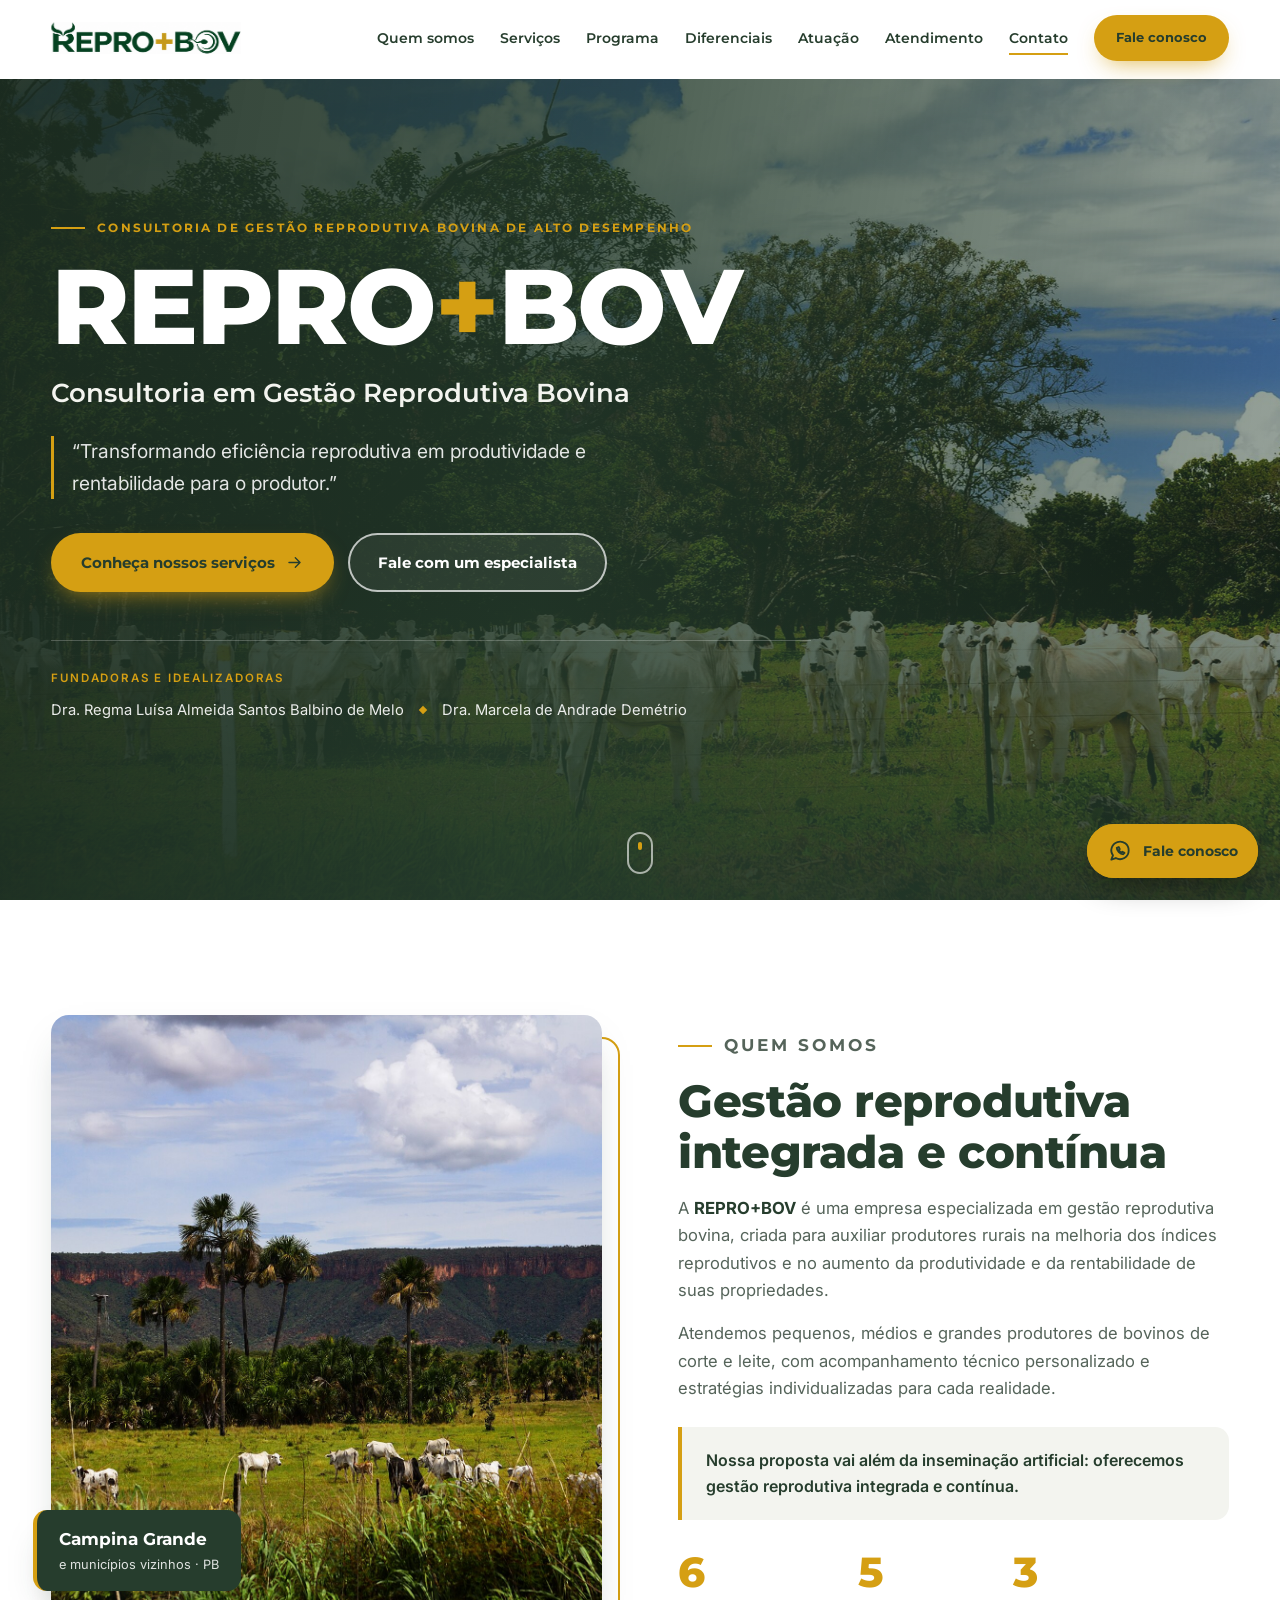
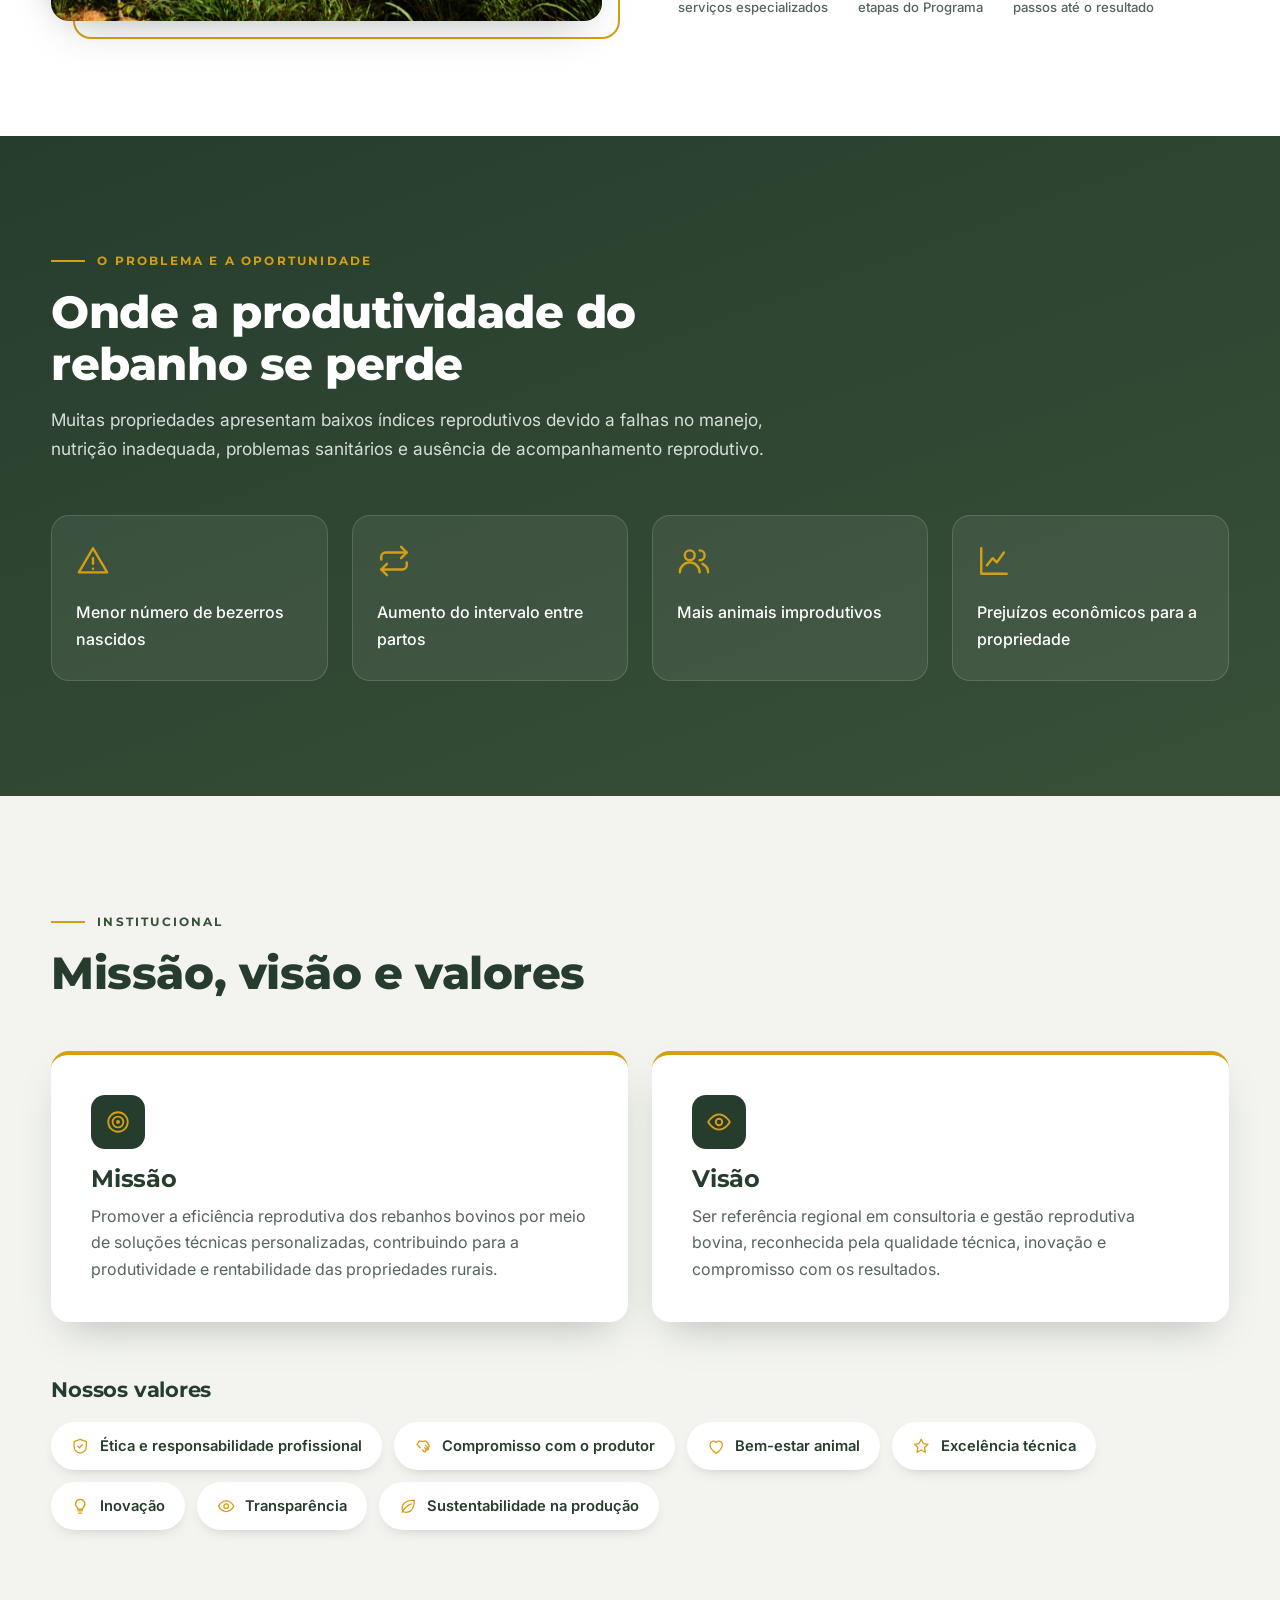
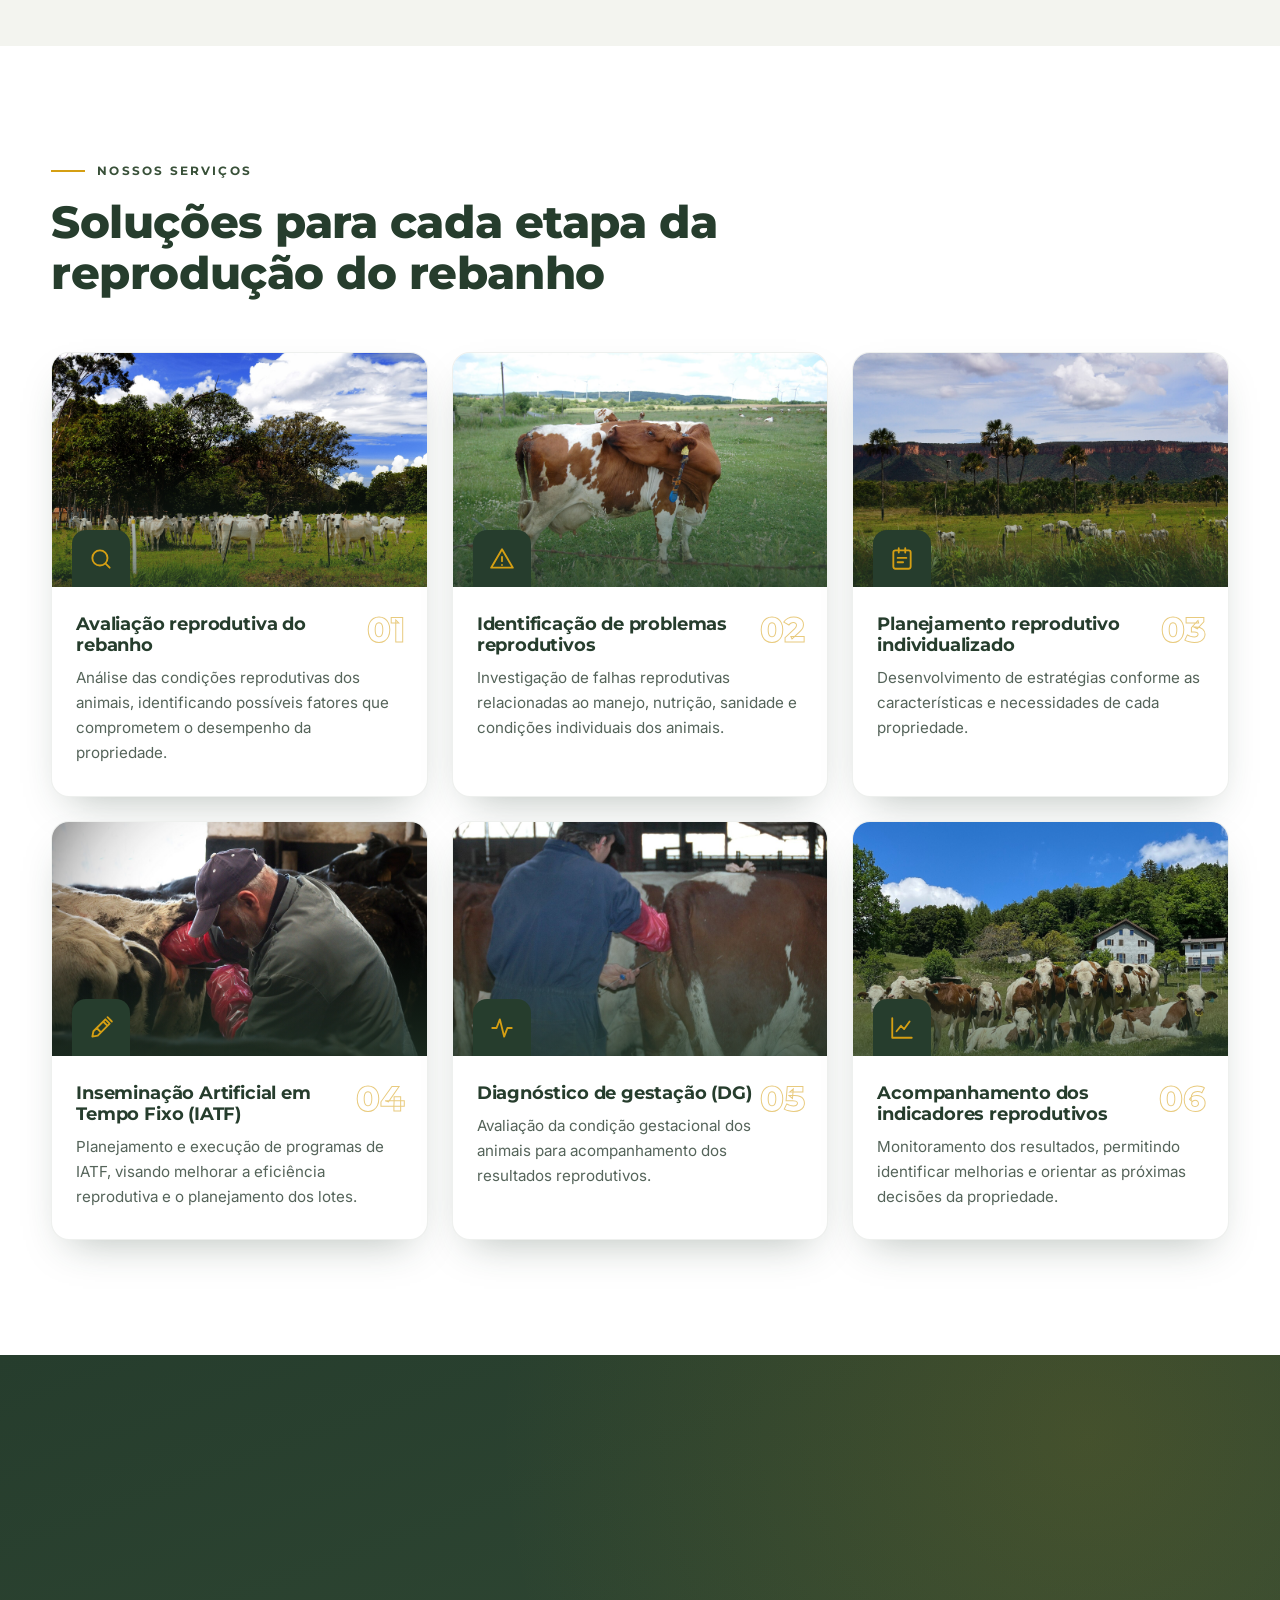
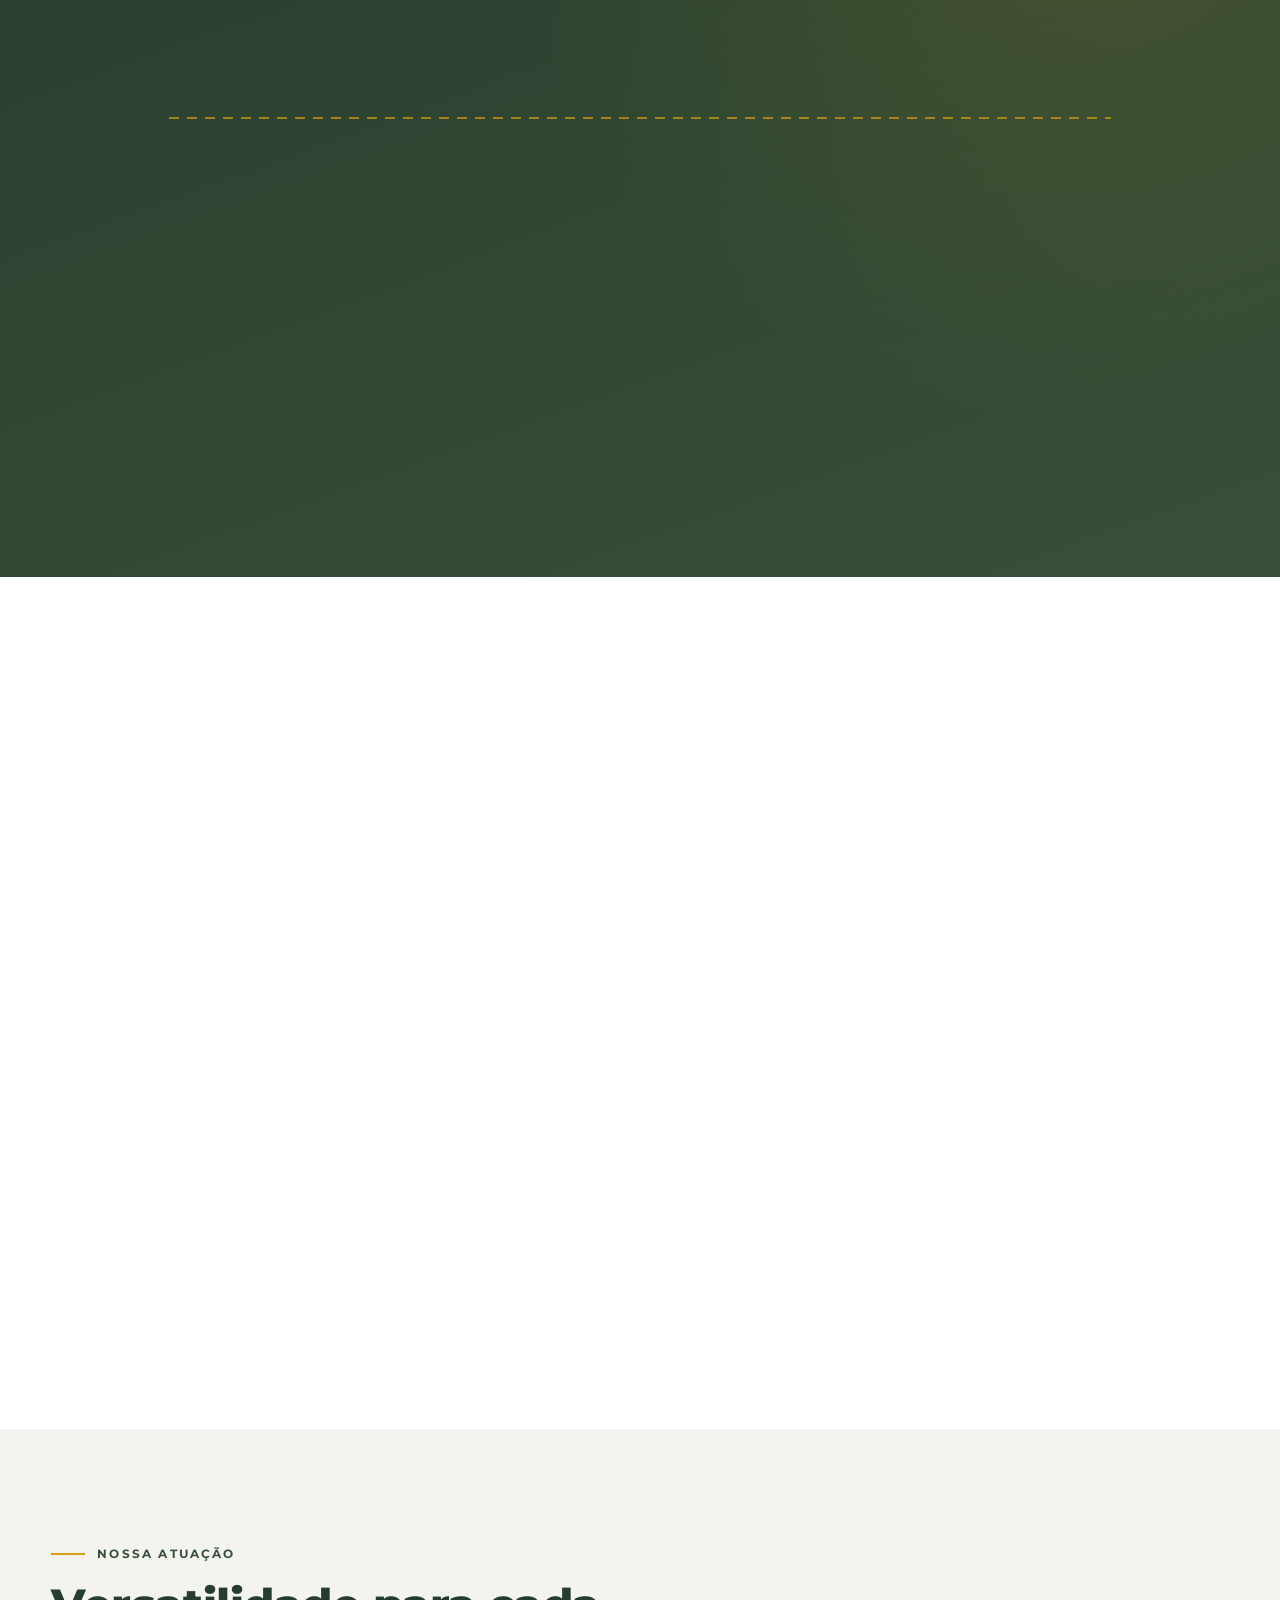
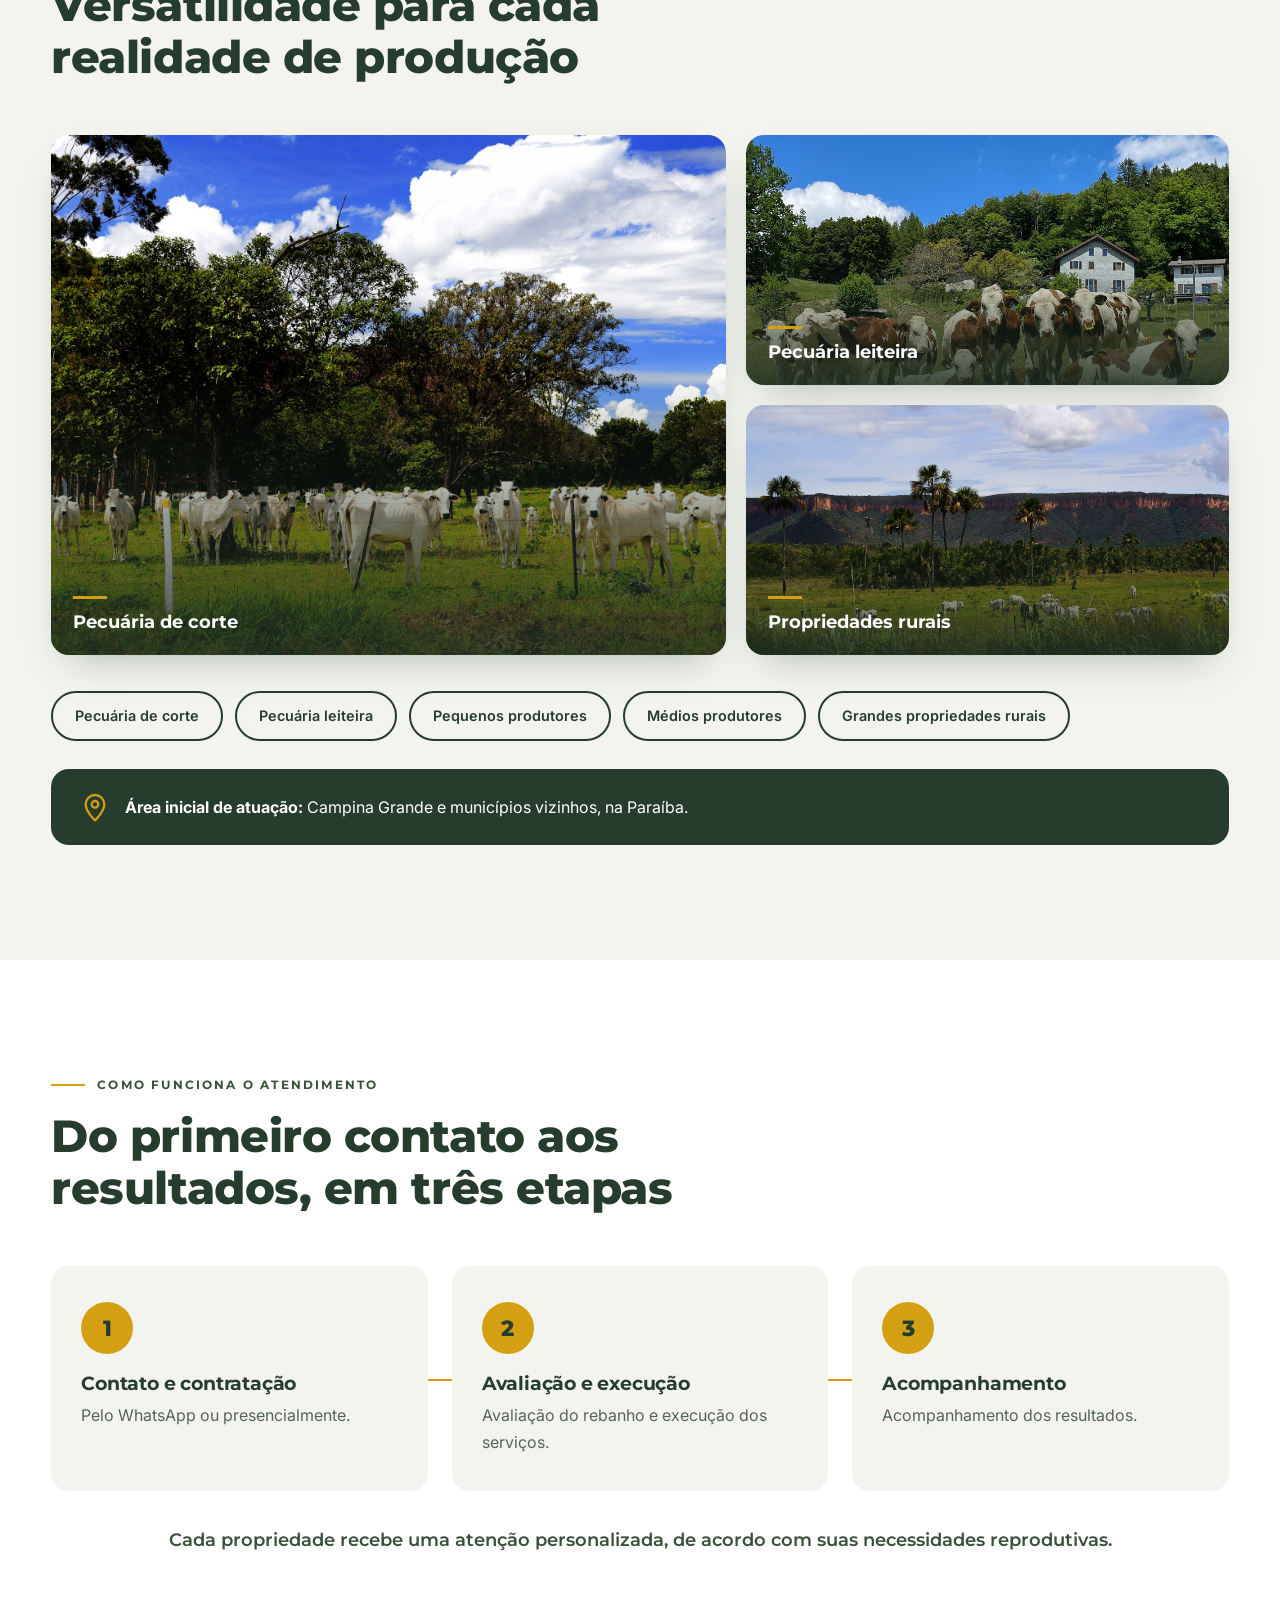
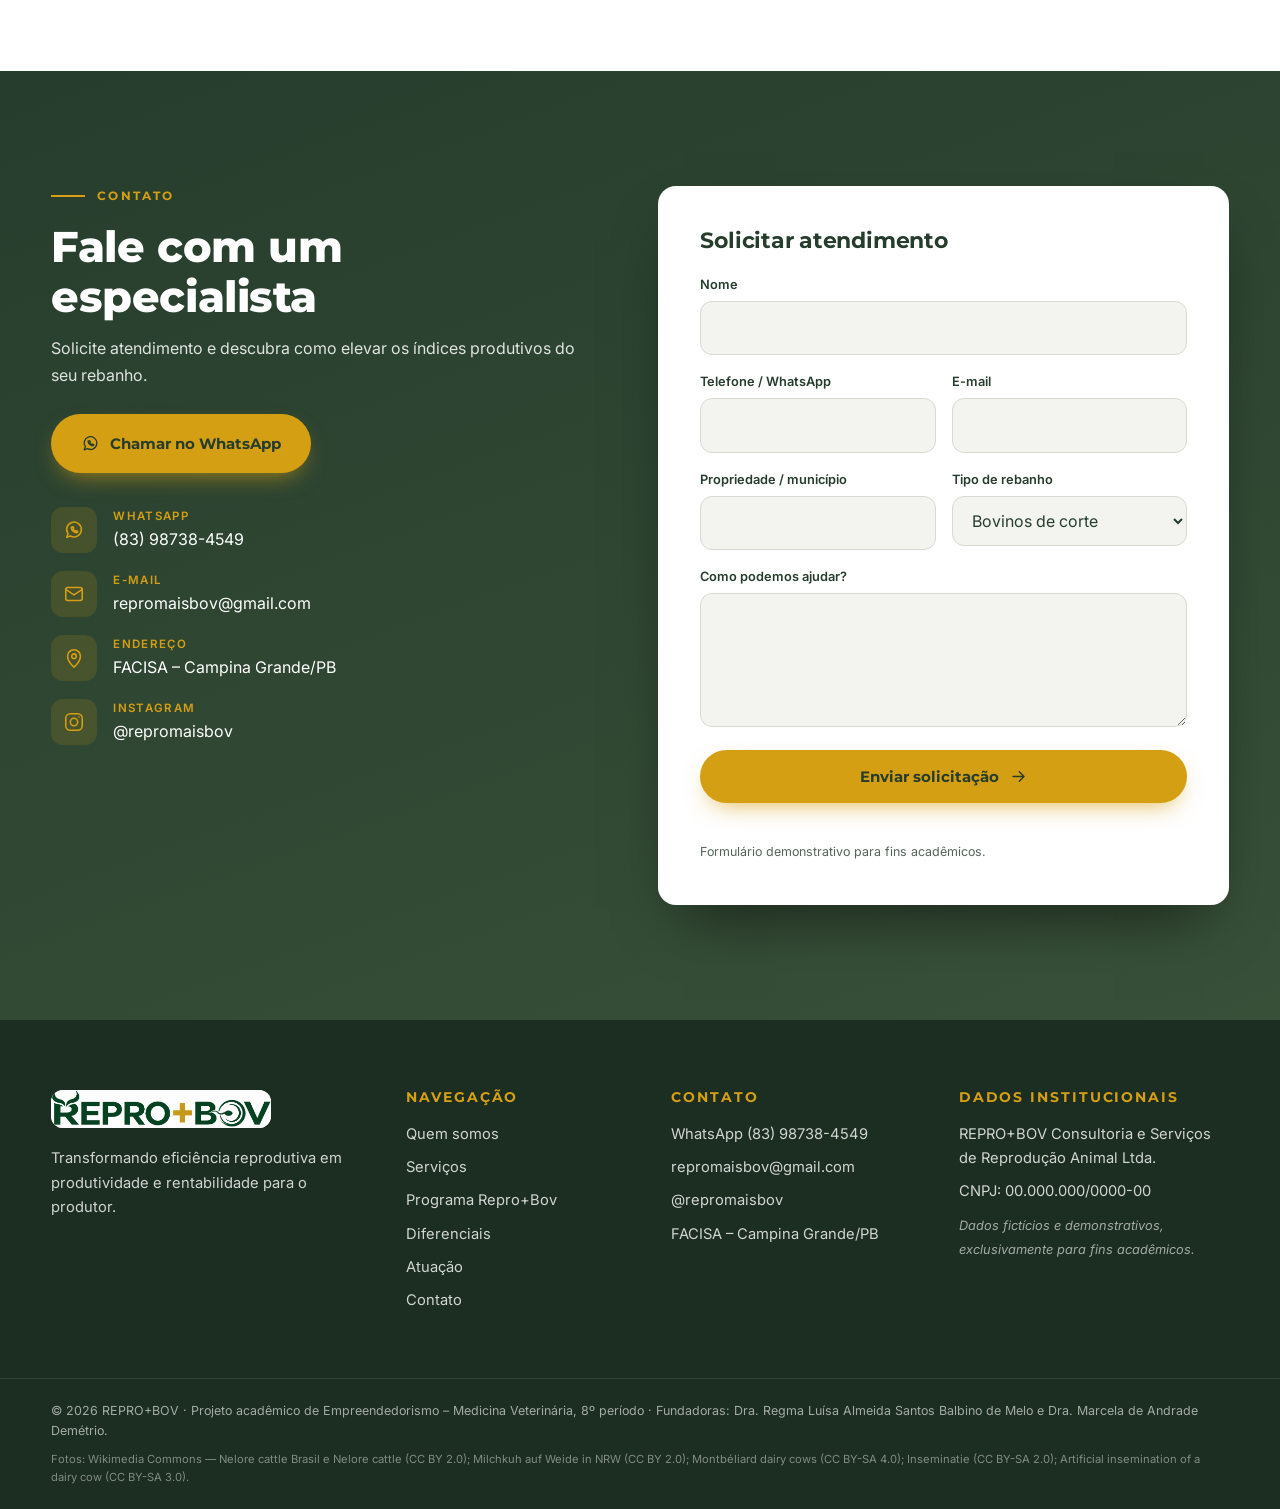
<file: index.html>
<!DOCTYPE html>
<html lang="pt-BR">
<head>
<meta charset="UTF-8">
<meta name="viewport" content="width=device-width, initial-scale=1">
<title>REPRO+BOV | Consultoria em Gestão Reprodutiva Bovina</title>
<meta name="description" content="REPRO+BOV – Consultoria em Gestão Reprodutiva Bovina de alto desempenho. Transformando eficiência reprodutiva em produtividade e rentabilidade para o produtor.">
<meta name="theme-color" content="#263D2D">
<link rel="preconnect" href="https://fonts.googleapis.com">
<link rel="preconnect" href="https://fonts.gstatic.com" crossorigin>
<link href="https://fonts.googleapis.com/css2?family=Inter:wght@400;500;600&family=Montserrat:wght@500;600;700;800&display=swap" rel="stylesheet">
<link rel="stylesheet" href="css/style.css">
</head>
<body>

<!-- Ícones (sprite) -->
<svg width="0" height="0" style="position:absolute" aria-hidden="true">
  <defs>
    <symbol id="i-search" viewBox="0 0 24 24"><circle cx="11" cy="11" r="7"/><path d="m20 20-3.5-3.5"/></symbol>
    <symbol id="i-alert" viewBox="0 0 24 24"><path d="M12 3 2 20h20L12 3Z"/><path d="M12 10v4M12 17.5v.01"/></symbol>
    <symbol id="i-plan" viewBox="0 0 24 24"><rect x="4" y="4" width="16" height="17" rx="2"/><path d="M9 2v4M15 2v4M8 11h8M8 15h5"/></symbol>
    <symbol id="i-syringe" viewBox="0 0 24 24"><path d="m18 2 4 4M16 4l4 4M20 8 9 19l-5 1 1-5L16 4M14 6l4 4M8 12l4 4"/></symbol>
    <symbol id="i-pulse" viewBox="0 0 24 24"><path d="M3 12h4l3-8 4 16 3-8h4"/></symbol>
    <symbol id="i-chart" viewBox="0 0 24 24"><path d="M3 3v18h18"/><path d="m7 15 4-5 3 3 5-7"/></symbol>
    <symbol id="i-whats" viewBox="0 0 24 24"><path d="M20 11.5a8 8 0 0 1-11.9 7L4 20l1.5-4A8 8 0 1 1 20 11.5Z"/><path d="M9 9c0 3 3 6 6 6l1.2-1.3-2-1-.8.8c-1-.4-2-1.4-2.4-2.4l.8-.8-1-2L9 9Z"/></symbol>
    <symbol id="i-mail" viewBox="0 0 24 24"><rect x="3" y="5" width="18" height="14" rx="2"/><path d="m3 7 9 6 9-6"/></symbol>
    <symbol id="i-pin" viewBox="0 0 24 24"><path d="M12 22s7-6.5 7-12a7 7 0 0 0-14 0c0 5.5 7 12 7 12Z"/><circle cx="12" cy="10" r="2.5"/></symbol>
    <symbol id="i-insta" viewBox="0 0 24 24"><rect x="3" y="3" width="18" height="18" rx="5"/><circle cx="12" cy="12" r="4"/><path d="M17.5 6.5v.01"/></symbol>
    <symbol id="i-truck" viewBox="0 0 24 24"><path d="M2 6h11v10H2zM13 9h4l4 4v3h-8"/><circle cx="6.5" cy="17.5" r="1.8"/><circle cx="17.5" cy="17.5" r="1.8"/></symbol>
    <symbol id="i-repeat" viewBox="0 0 24 24"><path d="M17 2l4 4-4 4"/><path d="M3 11V9a3 3 0 0 1 3-3h15M7 22l-4-4 4-4"/><path d="M21 13v2a3 3 0 0 1-3 3H3"/></symbol>
    <symbol id="i-target" viewBox="0 0 24 24"><circle cx="12" cy="12" r="9"/><circle cx="12" cy="12" r="5"/><circle cx="12" cy="12" r="1"/></symbol>
    <symbol id="i-user" viewBox="0 0 24 24"><circle cx="12" cy="8" r="4"/><path d="M4 21a8 8 0 0 1 16 0"/></symbol>
    <symbol id="i-users" viewBox="0 0 24 24"><circle cx="9" cy="8" r="3.5"/><path d="M2 20a7 7 0 0 1 14 0M16 4.5a3.5 3.5 0 0 1 0 7M18 14a7 7 0 0 1 4 6"/></symbol>
    <symbol id="i-up" viewBox="0 0 24 24"><path d="m3 17 6-6 4 4 8-8"/><path d="M15 7h6v6"/></symbol>
    <symbol id="i-shield" viewBox="0 0 24 24"><path d="M12 3 4 6v6c0 5 3.5 8 8 9 4.5-1 8-4 8-9V6l-8-3Z"/><path d="m9 12 2 2 4-4"/></symbol>
    <symbol id="i-heart" viewBox="0 0 24 24"><path d="M12 21s-8-5-8-11a4.5 4.5 0 0 1 8-2.8A4.5 4.5 0 0 1 20 10c0 6-8 11-8 11Z"/></symbol>
    <symbol id="i-handshake" viewBox="0 0 24 24"><path d="m11 17 2 2a1.4 1.4 0 0 0 2-2M14 14l2.5 2.5a1.4 1.4 0 0 0 2-2L15 11M8 14l-4-4 3-5 4 1 3-1 4 3 2 4-3 3"/></symbol>
    <symbol id="i-star" viewBox="0 0 24 24"><path d="m12 3 2.7 5.6 6.1.9-4.4 4.3 1 6.1L12 17l-5.4 2.9 1-6.1L3.2 9.5l6.1-.9L12 3Z"/></symbol>
    <symbol id="i-bulb" viewBox="0 0 24 24"><path d="M9 18h6M10 21h4M12 3a6 6 0 0 0-4 10.5c.7.7 1 1.5 1 2.5h6c0-1 .3-1.8 1-2.5A6 6 0 0 0 12 3Z"/></symbol>
    <symbol id="i-eye" viewBox="0 0 24 24"><path d="M2 12s4-7 10-7 10 7 10 7-4 7-10 7S2 12 2 12Z"/><circle cx="12" cy="12" r="3"/></symbol>
    <symbol id="i-leaf" viewBox="0 0 24 24"><path d="M20 4C9 4 4 9 4 15a5 5 0 0 0 5 5c6 0 11-5 11-16Z"/><path d="M4 20c3-6 7-9 12-11"/></symbol>
    <symbol id="i-arrow" viewBox="0 0 24 24"><path d="M5 12h14M13 6l6 6-6 6"/></symbol>
    <symbol id="i-check" viewBox="0 0 24 24"><path d="m5 12 5 5 9-10"/></symbol>
  </defs>
</svg>

<a class="skip" href="#conteudo">Ir para o conteúdo</a>

<!-- ================= HEADER ================= -->
<header class="header" id="header">
  <div class="container header__in">
    <a href="#inicio" class="logo" aria-label="REPRO+BOV – início">
      <img src="assets/logo-claro.png" alt="REPRO+BOV">
    </a>
    <nav class="nav" id="nav" aria-label="Principal">
      <a href="#quem-somos">Quem somos</a>
      <a href="#servicos">Serviços</a>
      <a href="#programa">Programa</a>
      <a href="#diferenciais">Diferenciais</a>
      <a href="#atuacao">Atuação</a>
      <a href="#atendimento">Atendimento</a>
      <a href="#contato">Contato</a>
      <a href="#contato" class="btn btn--gold btn--sm nav__cta">Fale conosco</a>
    </nav>
    <button class="burger" id="burger" aria-label="Abrir menu" aria-expanded="false" aria-controls="nav"><span></span><span></span><span></span></button>
  </div>
  <div class="progress" id="progress"></div>
</header>

<main id="conteudo">

<!-- ================= HERO ================= -->
<section class="hero" id="inicio">
  <div class="hero__bg" id="heroBg"></div>
  <div class="hero__shade"></div>
  <div class="container hero__in">
    <p class="eyebrow reveal">Consultoria de gestão reprodutiva bovina de alto desempenho</p>
    <h1 class="hero__title reveal" style="--d:.08s">REPRO<span class="plus">+</span>BOV</h1>
    <p class="hero__sub reveal" style="--d:.16s">Consultoria em Gestão Reprodutiva Bovina</p>
    <p class="hero__slogan reveal" style="--d:.24s">“Transformando eficiência reprodutiva em produtividade e rentabilidade para o produtor.”</p>
    <div class="hero__cta reveal" style="--d:.32s">
      <a href="#servicos" class="btn btn--gold">Conheça nossos serviços <svg class="ic"><use href="#i-arrow"/></svg></a>
      <a href="#contato" class="btn btn--ghost">Fale com um especialista</a>
    </div>
    <div class="founders reveal" style="--d:.42s">
      <span class="founders__label">Fundadoras e idealizadoras</span>
      <div class="founders__list">
        <p>Dra. Regma Luísa Almeida Santos Balbino de Melo</p>
        <span class="founders__dot" aria-hidden="true"></span>
        <p>Dra. Marcela de Andrade Demétrio</p>
      </div>
    </div>
  </div>
  <a href="#quem-somos" class="scroll-hint" aria-label="Rolar para baixo"><span></span></a>
</section>

<!-- ================= QUEM SOMOS ================= -->
<section class="section" id="quem-somos">
  <div class="container split">
    <div class="split__media reveal slide-left">
      <img src="assets/nelore1.jpg" alt="Rebanho de bovinos de corte em propriedade rural" loading="lazy">
      <div class="badge-float"><strong>Campina Grande</strong><span>e municípios vizinhos · PB</span></div>
    </div>
    <div class="split__text">
      <p class="eyebrow eyebrow--dark reveal">Quem somos</p>
      <h2 class="reveal" style="--d:.06s">Gestão reprodutiva integrada e contínua</h2>
      <p class="reveal" style="--d:.12s">A <strong>REPRO+BOV</strong> é uma empresa especializada em gestão reprodutiva bovina, criada para auxiliar produtores rurais na melhoria dos índices reprodutivos e no aumento da produtividade e da rentabilidade de suas propriedades.</p>
      <p class="reveal" style="--d:.18s">Atendemos pequenos, médios e grandes produtores de bovinos de corte e leite, com acompanhamento técnico personalizado e estratégias individualizadas para cada realidade.</p>
      <blockquote class="callout reveal" style="--d:.24s">Nossa proposta vai além da inseminação artificial: oferecemos gestão reprodutiva integrada e contínua.</blockquote>
      <div class="stats reveal" style="--d:.3s">
        <div><b data-count="6">0</b><span>serviços especializados</span></div>
        <div><b data-count="5">0</b><span>etapas do Programa</span></div>
        <div><b data-count="3">0</b><span>passos até o resultado</span></div>
      </div>
    </div>
  </div>
</section>

<!-- ================= DESAFIO ================= -->
<section class="section section--green" id="desafio">
  <div class="container">
    <div class="head head--light">
      <p class="eyebrow reveal">O problema e a oportunidade</p>
      <h2 class="reveal" style="--d:.06s">Onde a produtividade do rebanho se perde</h2>
      <p class="reveal" style="--d:.12s">Muitas propriedades apresentam baixos índices reprodutivos devido a falhas no manejo, nutrição inadequada, problemas sanitários e ausência de acompanhamento reprodutivo.</p>
    </div>
    <div class="grid grid--4">
      <div class="mini reveal"><svg class="ic"><use href="#i-alert"/></svg><p>Menor número de bezerros nascidos</p></div>
      <div class="mini reveal" style="--d:.08s"><svg class="ic"><use href="#i-repeat"/></svg><p>Aumento do intervalo entre partos</p></div>
      <div class="mini reveal" style="--d:.16s"><svg class="ic"><use href="#i-users"/></svg><p>Mais animais improdutivos</p></div>
      <div class="mini reveal" style="--d:.24s"><svg class="ic"><use href="#i-chart"/></svg><p>Prejuízos econômicos para a propriedade</p></div>
    </div>
  </div>
</section>

<!-- ================= MISSÃO VISÃO VALORES ================= -->
<section class="section section--off" id="institucional">
  <div class="container">
    <div class="head">
      <p class="eyebrow eyebrow--dark reveal">Institucional</p>
      <h2 class="reveal" style="--d:.06s">Missão, visão e valores</h2>
    </div>
    <div class="grid grid--2">
      <article class="card-mv reveal">
        <span class="ico"><svg class="ic"><use href="#i-target"/></svg></span>
        <h3>Missão</h3>
        <p>Promover a eficiência reprodutiva dos rebanhos bovinos por meio de soluções técnicas personalizadas, contribuindo para a produtividade e rentabilidade das propriedades rurais.</p>
      </article>
      <article class="card-mv reveal" style="--d:.1s">
        <span class="ico"><svg class="ic"><use href="#i-eye"/></svg></span>
        <h3>Visão</h3>
        <p>Ser referência regional em consultoria e gestão reprodutiva bovina, reconhecida pela qualidade técnica, inovação e compromisso com os resultados.</p>
      </article>
    </div>
    <h3 class="values-title reveal">Nossos valores</h3>
    <ul class="values">
      <li class="reveal"><svg class="ic"><use href="#i-shield"/></svg>Ética e responsabilidade profissional</li>
      <li class="reveal" style="--d:.05s"><svg class="ic"><use href="#i-handshake"/></svg>Compromisso com o produtor</li>
      <li class="reveal" style="--d:.1s"><svg class="ic"><use href="#i-heart"/></svg>Bem-estar animal</li>
      <li class="reveal" style="--d:.15s"><svg class="ic"><use href="#i-star"/></svg>Excelência técnica</li>
      <li class="reveal" style="--d:.2s"><svg class="ic"><use href="#i-bulb"/></svg>Inovação</li>
      <li class="reveal" style="--d:.25s"><svg class="ic"><use href="#i-eye"/></svg>Transparência</li>
      <li class="reveal" style="--d:.3s"><svg class="ic"><use href="#i-leaf"/></svg>Sustentabilidade na produção</li>
    </ul>
  </div>
</section>

<!-- ================= SERVIÇOS ================= -->
<section class="section" id="servicos">
  <div class="container">
    <div class="head">
      <p class="eyebrow eyebrow--dark reveal">Nossos serviços</p>
      <h2 class="reveal" style="--d:.06s">Soluções para cada etapa da reprodução do rebanho</h2>
    </div>
    <div class="grid grid--3">
      <article class="service reveal">
        <div class="service__img"><img src="assets/nelore2.jpg" alt="Rebanho nelore em pastagem" loading="lazy"><span class="ico"><svg class="ic"><use href="#i-search"/></svg></span></div>
        <div class="service__body"><span class="num">01</span><h3>Avaliação reprodutiva do rebanho</h3><p>Análise das condições reprodutivas dos animais, identificando possíveis fatores que comprometem o desempenho da propriedade.</p></div>
      </article>
      <article class="service reveal" style="--d:.08s">
        <div class="service__img"><img src="assets/leite1.jpg" alt="Vaca leiteira em pastagem" loading="lazy"><span class="ico"><svg class="ic"><use href="#i-alert"/></svg></span></div>
        <div class="service__body"><span class="num">02</span><h3>Identificação de problemas reprodutivos</h3><p>Investigação de falhas reprodutivas relacionadas ao manejo, nutrição, sanidade e condições individuais dos animais.</p></div>
      </article>
      <article class="service reveal" style="--d:.16s">
        <div class="service__img"><img src="assets/nelore1.jpg" alt="Propriedade rural com gado de corte" loading="lazy"><span class="ico"><svg class="ic"><use href="#i-plan"/></svg></span></div>
        <div class="service__body"><span class="num">03</span><h3>Planejamento reprodutivo individualizado</h3><p>Desenvolvimento de estratégias conforme as características e necessidades de cada propriedade.</p></div>
      </article>
      <article class="service reveal">
        <div class="service__img"><img src="assets/inseminacao.jpg" alt="Profissional realizando inseminação artificial em bovino" loading="lazy"><span class="ico"><svg class="ic"><use href="#i-syringe"/></svg></span></div>
        <div class="service__body"><span class="num">04</span><h3>Inseminação Artificial em Tempo Fixo (IATF)</h3><p>Planejamento e execução de programas de IATF, visando melhorar a eficiência reprodutiva e o planejamento dos lotes.</p></div>
      </article>
      <article class="service reveal" style="--d:.08s">
        <div class="service__img"><img src="assets/inseminacao2.jpg" alt="Manejo reprodutivo em vaca leiteira" loading="lazy" style="object-position:center 35%"><span class="ico"><svg class="ic"><use href="#i-pulse"/></svg></span></div>
        <div class="service__body"><span class="num">05</span><h3>Diagnóstico de gestação (DG)</h3><p>Avaliação da condição gestacional dos animais para acompanhamento dos resultados reprodutivos.</p></div>
      </article>
      <article class="service reveal" style="--d:.16s">
        <div class="service__img"><img src="assets/leite2.jpg" alt="Rebanho leiteiro em propriedade rural" loading="lazy"><span class="ico"><svg class="ic"><use href="#i-chart"/></svg></span></div>
        <div class="service__body"><span class="num">06</span><h3>Acompanhamento dos indicadores reprodutivos</h3><p>Monitoramento dos resultados, permitindo identificar melhorias e orientar as próximas decisões da propriedade.</p></div>
      </article>
    </div>
  </div>
</section>

<!-- ================= PROGRAMA ================= -->
<section class="section section--green program" id="programa">
  <div class="container">
    <div class="head head--light">
      <p class="eyebrow reveal">Nosso principal serviço</p>
      <h2 class="reveal" style="--d:.06s">Programa <span class="gold">Repro+Bov</span></h2>
      <p class="reveal" style="--d:.12s">Um programa de recuperação e melhoria da eficiência reprodutiva da fazenda, em cinco etapas.</p>
    </div>
    <ol class="timeline" id="timeline">
      <li class="step reveal"><span class="step__n"><svg class="ic"><use href="#i-search"/></svg></span><small>Etapa 1</small><h3>Avaliação inicial do rebanho</h3></li>
      <li class="step reveal" style="--d:.1s"><span class="step__n"><svg class="ic"><use href="#i-alert"/></svg></span><small>Etapa 2</small><h3>Identificação dos problemas reprodutivos</h3></li>
      <li class="step reveal" style="--d:.2s"><span class="step__n"><svg class="ic"><use href="#i-plan"/></svg></span><small>Etapa 3</small><h3>Planejamento de estratégias individualizadas</h3></li>
      <li class="step reveal" style="--d:.3s"><span class="step__n"><svg class="ic"><use href="#i-syringe"/></svg></span><small>Etapa 4</small><h3>Execução dos programas de IATF</h3></li>
      <li class="step reveal" style="--d:.4s"><span class="step__n"><svg class="ic"><use href="#i-pulse"/></svg></span><small>Etapa 5</small><h3>Diagnóstico de gestação e acompanhamento dos resultados</h3></li>
    </ol>
    <blockquote class="highlight reveal">
      <svg class="ic"><use href="#i-check"/></svg>
      <p>Não oferecemos somente inseminação artificial, mas um acompanhamento completo, baseado nos indicadores reprodutivos e nas necessidades de cada propriedade.</p>
    </blockquote>
  </div>
</section>

<!-- ================= DIFERENCIAIS ================= -->
<section class="section" id="diferenciais">
  <div class="container">
    <div class="head">
      <p class="eyebrow eyebrow--dark reveal">Nossos diferenciais</p>
      <h2 class="reveal" style="--d:.06s">Por que escolher a REPRO+BOV</h2>
    </div>
    <div class="grid grid--4 diffs">
      <div class="diff reveal"><span class="ico"><svg class="ic"><use href="#i-truck"/></svg></span><h3>Atendimento móvel</h3><p>Diretamente nas fazendas.</p></div>
      <div class="diff reveal" style="--d:.06s"><span class="ico"><svg class="ic"><use href="#i-repeat"/></svg></span><h3>Acompanhamento contínuo</h3><p>Reprodutivo, ao longo de todo o ciclo.</p></div>
      <div class="diff reveal" style="--d:.12s"><span class="ico"><svg class="ic"><use href="#i-target"/></svg></span><h3>Estratégias individualizadas</h3><p>Planejadas para cada propriedade.</p></div>
      <div class="diff reveal" style="--d:.18s"><span class="ico"><svg class="ic"><use href="#i-chart"/></svg></span><h3>Gestão por indicadores</h3><p>Decisões baseadas em indicadores reprodutivos.</p></div>
      <div class="diff reveal"><span class="ico"><svg class="ic"><use href="#i-user"/></svg></span><h3>Atendimento personalizado</h3><p>Atenção próxima às necessidades do produtor.</p></div>
      <div class="diff reveal" style="--d:.06s"><span class="ico"><svg class="ic"><use href="#i-users"/></svg></span><h3>Pequenos, médios e grandes</h3><p>Foco em todos os perfis de produtores.</p></div>
      <div class="diff diff--wide reveal" style="--d:.12s"><span class="ico"><svg class="ic"><use href="#i-up"/></svg></span><div><h3>Melhores índices de prenhez e produtividade</h3><p>Nosso objetivo em cada atendimento.</p></div></div>
    </div>
  </div>
</section>

<!-- ================= ATUAÇÃO ================= -->
<section class="section section--off" id="atuacao">
  <div class="container">
    <div class="head">
      <p class="eyebrow eyebrow--dark reveal">Nossa atuação</p>
      <h2 class="reveal" style="--d:.06s">Versatilidade para cada realidade de produção</h2>
    </div>
    <div class="actuation">
      <figure class="act act--big reveal"><img src="assets/nelore2.jpg" alt="Pecuária de corte" loading="lazy"><figcaption>Pecuária de corte</figcaption></figure>
      <figure class="act reveal" style="--d:.1s"><img src="assets/leite2.jpg" alt="Pecuária leiteira" loading="lazy"><figcaption>Pecuária leiteira</figcaption></figure>
      <figure class="act reveal" style="--d:.2s"><img src="assets/nelore1.jpg" alt="Propriedades rurais" loading="lazy"><figcaption>Propriedades rurais</figcaption></figure>
    </div>
    <ul class="chips reveal">
      <li>Pecuária de corte</li><li>Pecuária leiteira</li><li>Pequenos produtores</li><li>Médios produtores</li><li>Grandes propriedades rurais</li>
    </ul>
    <div class="area reveal">
      <svg class="ic"><use href="#i-pin"/></svg>
      <p><strong>Área inicial de atuação:</strong> Campina Grande e municípios vizinhos, na Paraíba.</p>
    </div>
  </div>
</section>

<!-- ================= ATENDIMENTO ================= -->
<section class="section" id="atendimento">
  <div class="container">
    <div class="head">
      <p class="eyebrow eyebrow--dark reveal">Como funciona o atendimento</p>
      <h2 class="reveal" style="--d:.06s">Do primeiro contato aos resultados, em três etapas</h2>
    </div>
    <div class="grid grid--3 flow">
      <div class="flow__item reveal"><span class="flow__n">1</span><h3>Contato e contratação</h3><p>Pelo WhatsApp ou presencialmente.</p></div>
      <div class="flow__item reveal" style="--d:.1s"><span class="flow__n">2</span><h3>Avaliação e execução</h3><p>Avaliação do rebanho e execução dos serviços.</p></div>
      <div class="flow__item reveal" style="--d:.2s"><span class="flow__n">3</span><h3>Acompanhamento</h3><p>Acompanhamento dos resultados.</p></div>
    </div>
    <p class="note reveal">Cada propriedade recebe uma atenção personalizada, de acordo com suas necessidades reprodutivas.</p>
  </div>
</section>

<!-- ================= CONTATO ================= -->
<section class="section section--green" id="contato">
  <div class="container contact">
    <div class="contact__info">
      <p class="eyebrow reveal">Contato</p>
      <h2 class="reveal" style="--d:.06s">Fale com um especialista</h2>
      <p class="reveal" style="--d:.1s">Solicite atendimento e descubra como elevar os índices produtivos do seu rebanho.</p>
      <a class="btn btn--gold reveal" style="--d:.14s" href="https://wa.me/5583987384549" target="_blank" rel="noopener"><svg class="ic"><use href="#i-whats"/></svg> Chamar no WhatsApp</a>
      <ul class="contact__list">
        <li class="reveal"><svg class="ic"><use href="#i-whats"/></svg><span><small>WhatsApp</small><a href="https://wa.me/5583987384549" target="_blank" rel="noopener">(83) 98738-4549</a></span></li>
        <li class="reveal" style="--d:.05s"><svg class="ic"><use href="#i-mail"/></svg><span><small>E-mail</small><a href="mailto:repromaisbov@gmail.com">repromaisbov@gmail.com</a></span></li>
        <li class="reveal" style="--d:.1s"><svg class="ic"><use href="#i-pin"/></svg><span><small>Endereço</small>FACISA – Campina Grande/PB</span></li>
        <li class="reveal" style="--d:.15s"><svg class="ic"><use href="#i-insta"/></svg><span><small>Instagram</small><a href="https://instagram.com/repromaisbov" target="_blank" rel="noopener">@repromaisbov</a></span></li>
      </ul>
    </div>
    <form class="form reveal" id="form" novalidate>
      <h3>Solicitar atendimento</h3>
      <div class="field"><label for="nome">Nome</label><input id="nome" name="nome" type="text" autocomplete="name" required></div>
      <div class="row">
        <div class="field"><label for="tel">Telefone / WhatsApp</label><input id="tel" name="tel" type="tel" autocomplete="tel" required></div>
        <div class="field"><label for="mail">E-mail</label><input id="mail" name="mail" type="email" autocomplete="email"></div>
      </div>
      <div class="row">
        <div class="field"><label for="fazenda">Propriedade / município</label><input id="fazenda" name="fazenda" type="text"></div>
        <div class="field"><label for="tipo">Tipo de rebanho</label>
          <select id="tipo" name="tipo"><option>Bovinos de corte</option><option>Bovinos de leite</option><option>Corte e leite</option></select></div>
      </div>
      <div class="field"><label for="msg">Como podemos ajudar?</label><textarea id="msg" name="msg" rows="4"></textarea></div>
      <button class="btn btn--gold" type="submit">Enviar solicitação <svg class="ic"><use href="#i-arrow"/></svg></button>
      <p class="form__msg" id="formMsg" role="status" aria-live="polite"></p>
      <p class="form__demo">Formulário demonstrativo para fins acadêmicos.</p>
    </form>
  </div>
</section>

</main>

<!-- ================= RODAPÉ ================= -->
<footer class="footer">
  <div class="container footer__grid">
    <div>
      <div class="logo logo--card"><img src="assets/logo-claro.png" alt="REPRO+BOV"></div>
      <p class="footer__slogan">Transformando eficiência reprodutiva em produtividade e rentabilidade para o produtor.</p>
    </div>
    <div>
      <h4>Navegação</h4>
      <ul>
        <li><a href="#quem-somos">Quem somos</a></li><li><a href="#servicos">Serviços</a></li>
        <li><a href="#programa">Programa Repro+Bov</a></li><li><a href="#diferenciais">Diferenciais</a></li>
        <li><a href="#atuacao">Atuação</a></li><li><a href="#contato">Contato</a></li>
      </ul>
    </div>
    <div>
      <h4>Contato</h4>
      <ul>
        <li><a href="https://wa.me/5583987384549" target="_blank" rel="noopener">WhatsApp (83) 98738-4549</a></li>
        <li><a href="mailto:repromaisbov@gmail.com">repromaisbov@gmail.com</a></li>
        <li><a href="https://instagram.com/repromaisbov" target="_blank" rel="noopener">@repromaisbov</a></li>
        <li>FACISA – Campina Grande/PB</li>
      </ul>
    </div>
    <div>
      <h4>Dados institucionais</h4>
      <ul class="footer__legal">
        <li>REPRO+BOV Consultoria e Serviços de Reprodução Animal Ltda.</li>
        <li>CNPJ: 00.000.000/0000-00</li>
        <li><em>Dados fictícios e demonstrativos, exclusivamente para fins acadêmicos.</em></li>
      </ul>
    </div>
  </div>
  <div class="footer__bottom">
    <div class="container">
      <p>© 2026 REPRO+BOV · Projeto acadêmico de Empreendedorismo – Medicina Veterinária, 8º período · Fundadoras: Dra. Regma Luísa Almeida Santos Balbino de Melo e Dra. Marcela de Andrade Demétrio.</p>
      <p class="credits">Fotos: Wikimedia Commons — Nelore cattle Brasil e Nelore cattle (CC BY 2.0); Milchkuh auf Weide in NRW (CC BY 2.0); Montbéliard dairy cows (CC BY-SA 4.0); Inseminatie (CC BY-SA 2.0); Artificial insemination of a dairy cow (CC BY-SA 3.0).</p>
    </div>
  </div>
</footer>

<a href="https://wa.me/5583987384549?text=Ol%C3%A1!%20Gostaria%20de%20falar%20com%20um%20especialista%20da%20REPRO%2BBOV." class="wa" target="_blank" rel="noopener" aria-label="Falar no WhatsApp">
  <svg class="ic"><use href="#i-whats"/></svg><span>Fale conosco</span>
</a>

<script src="js/main.js"></script>
</body>
</html>
</file>
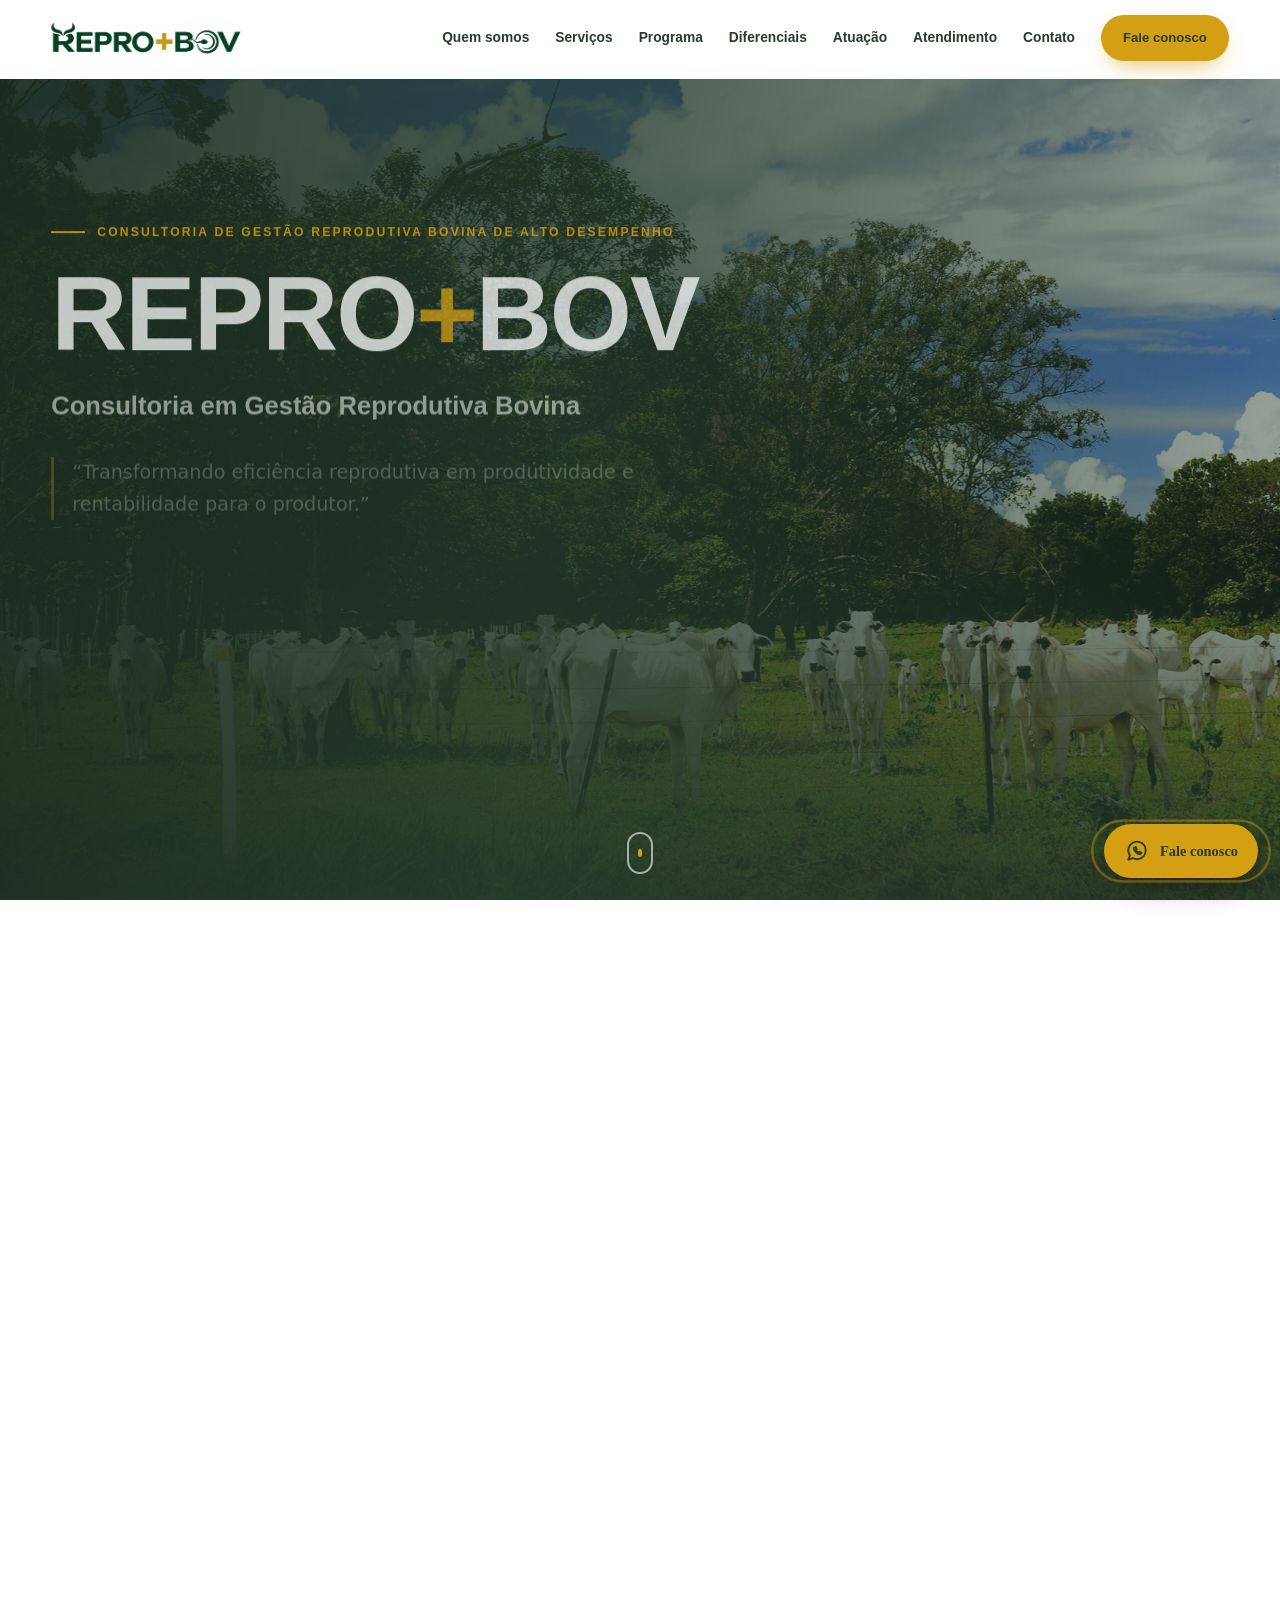
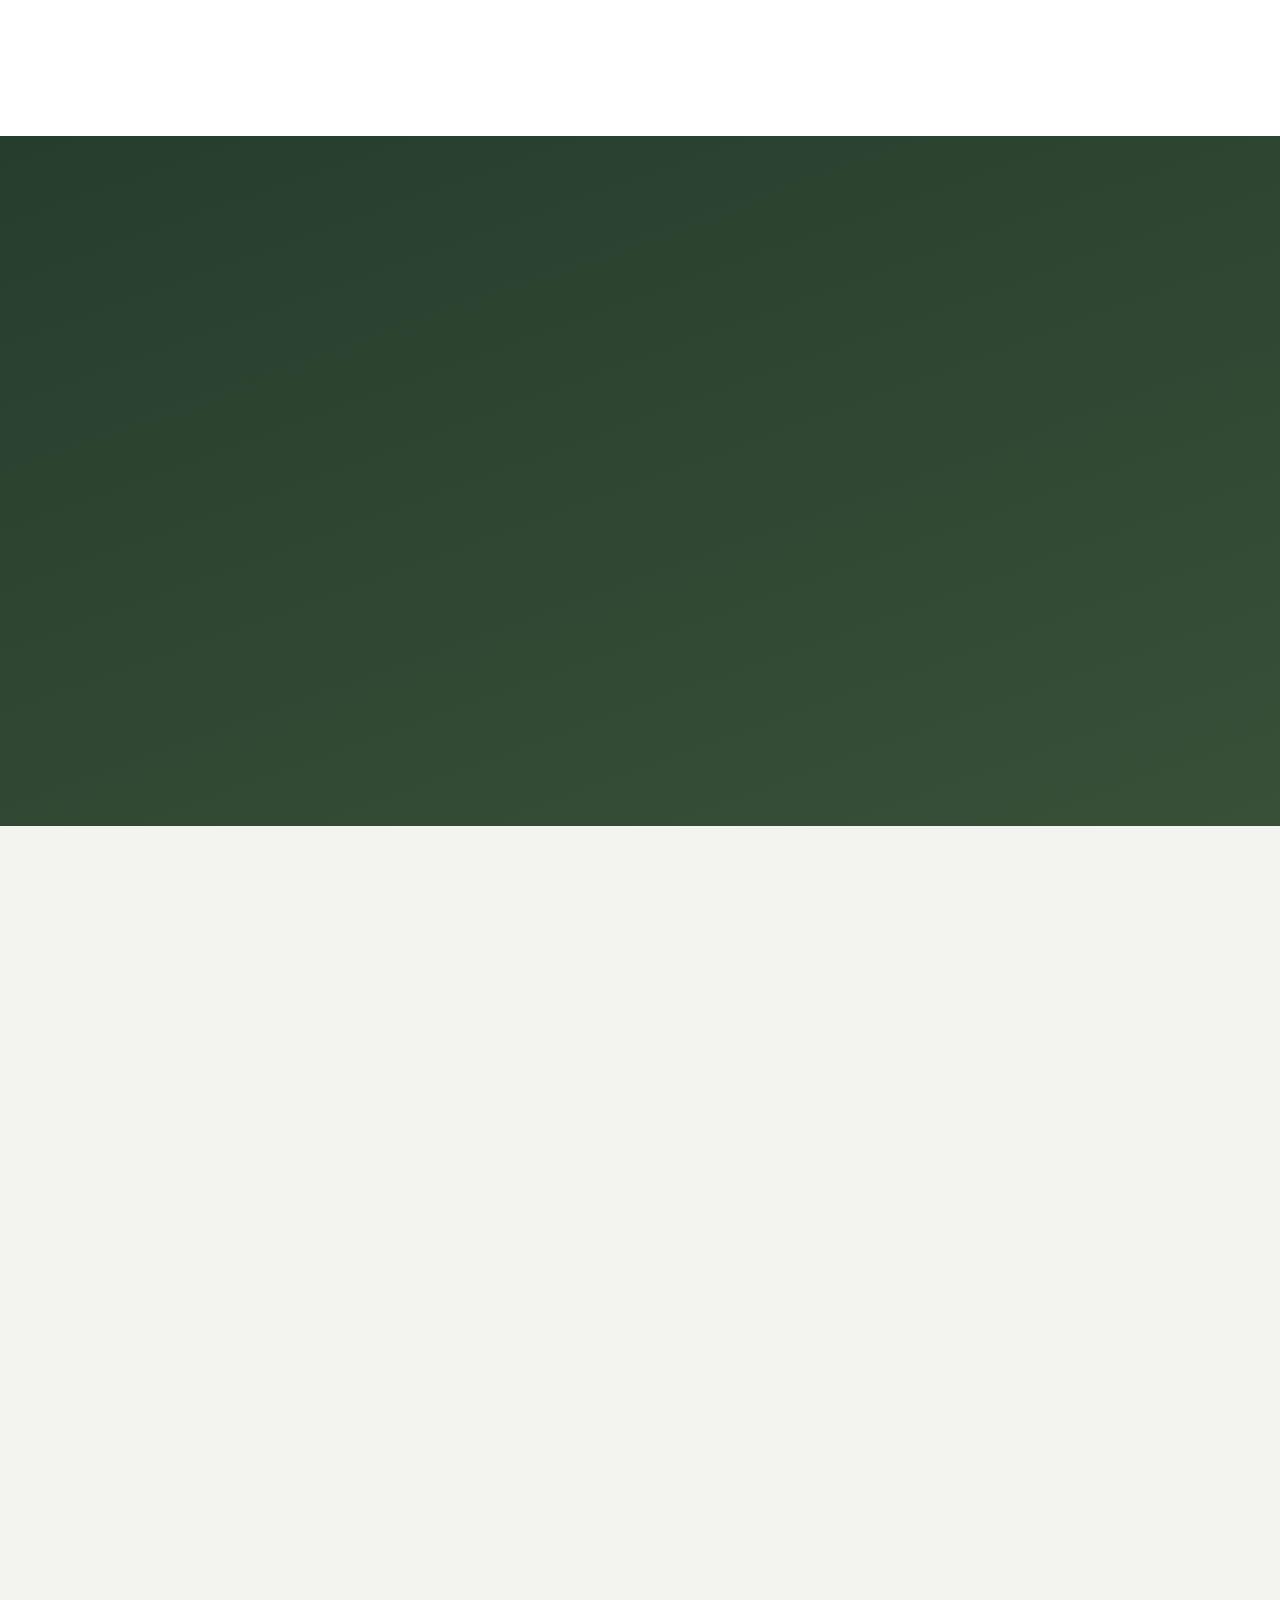
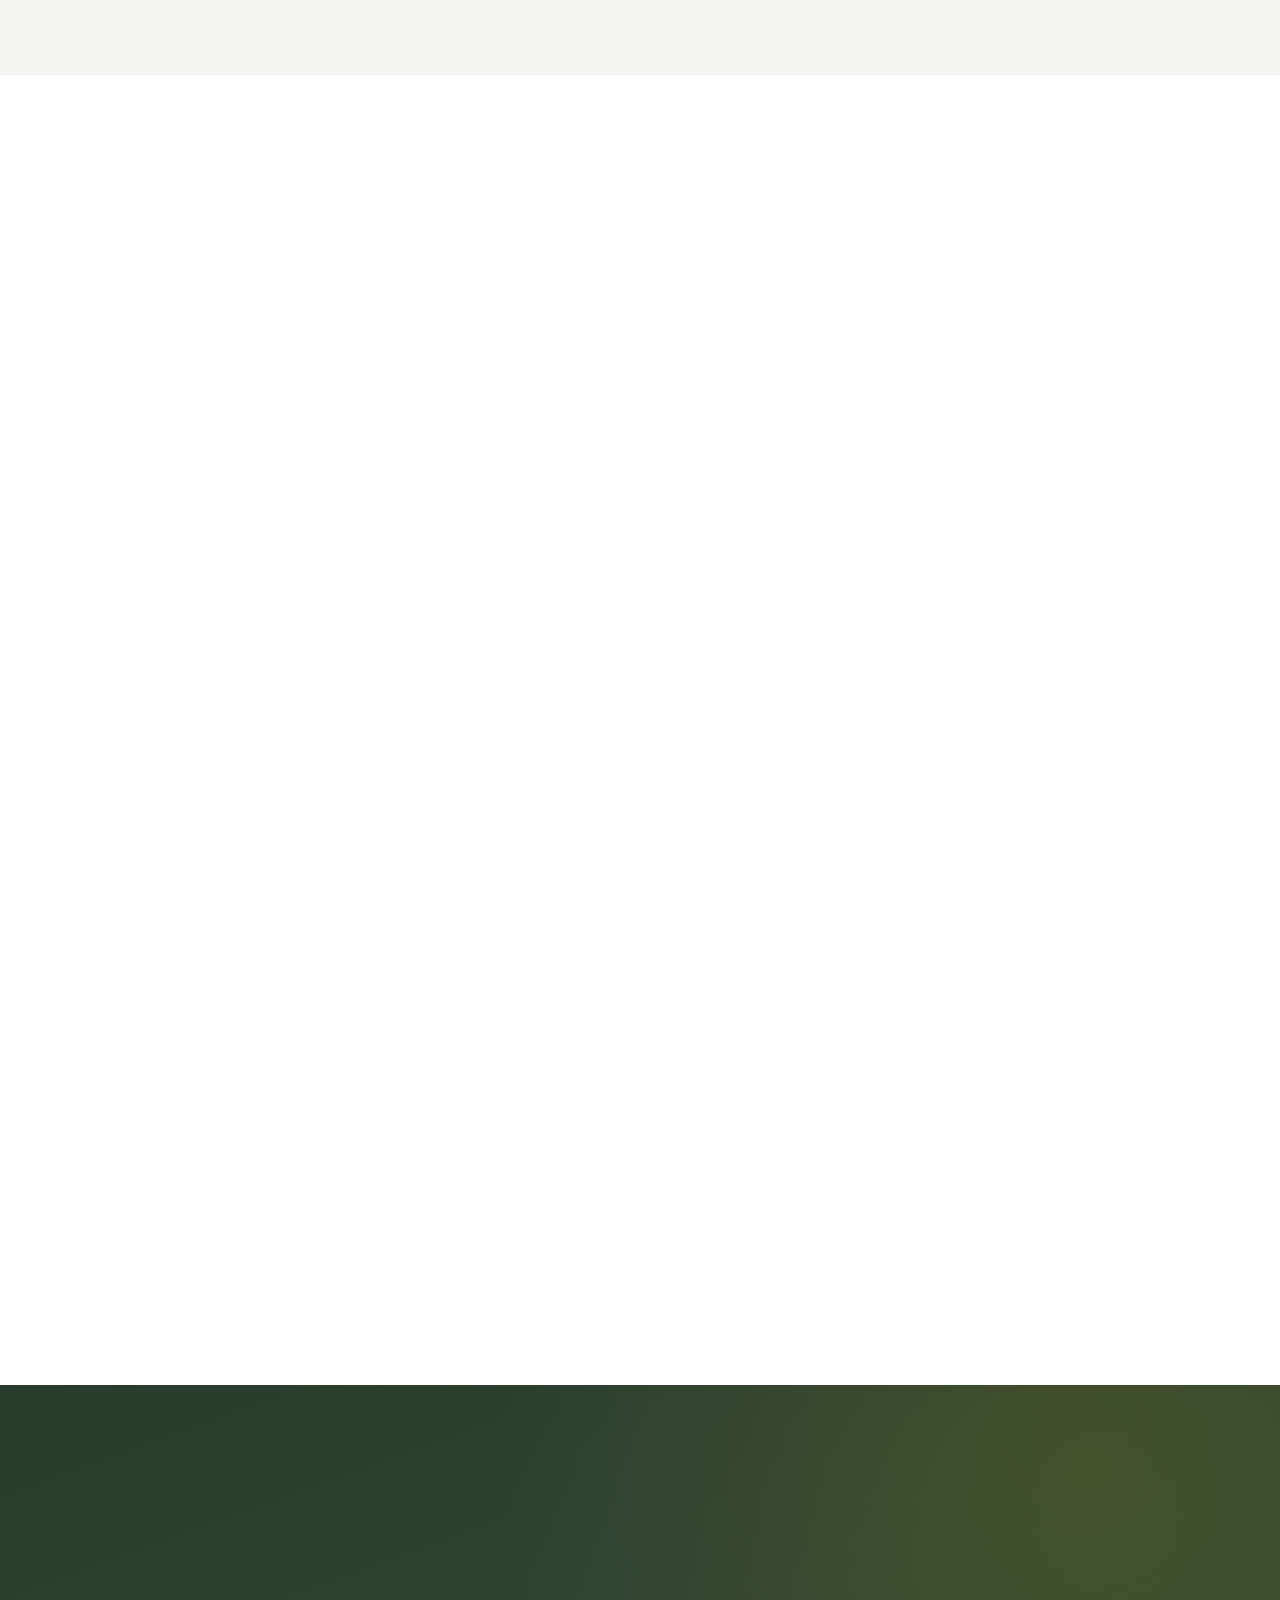
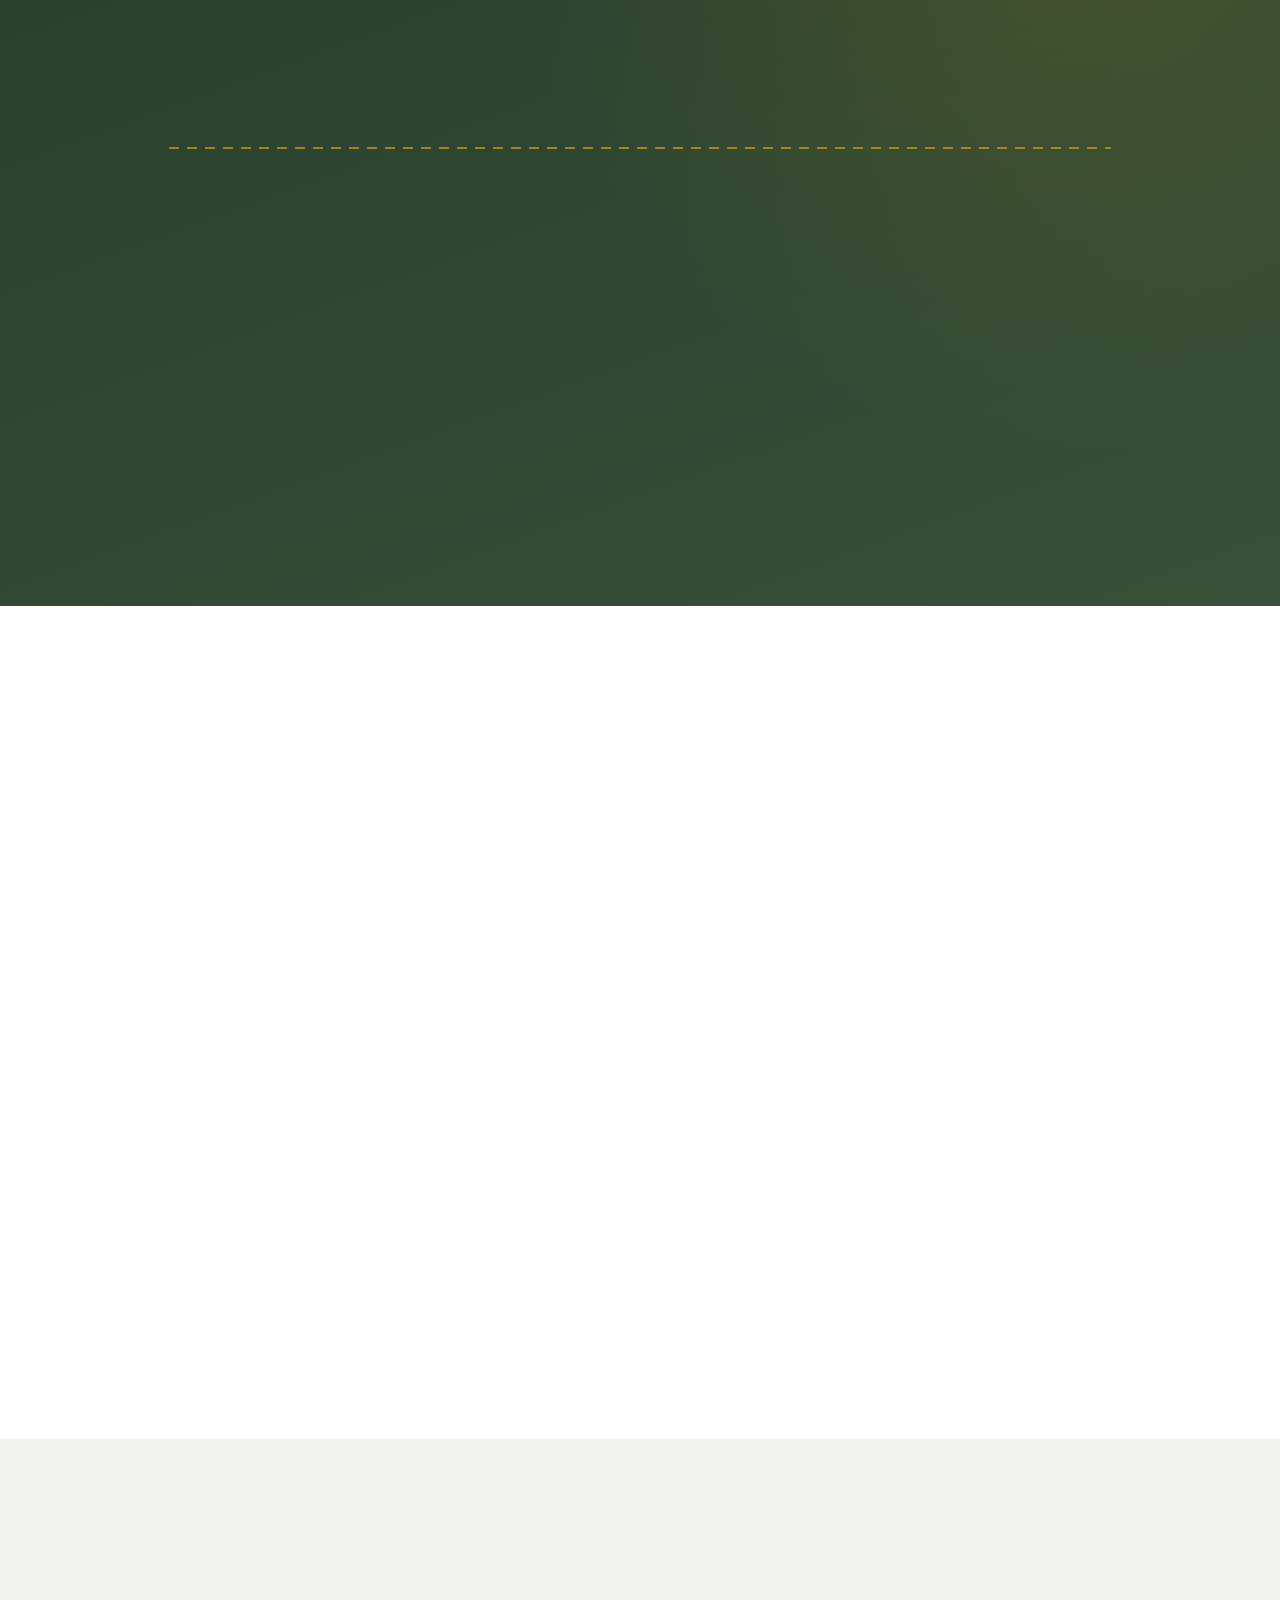
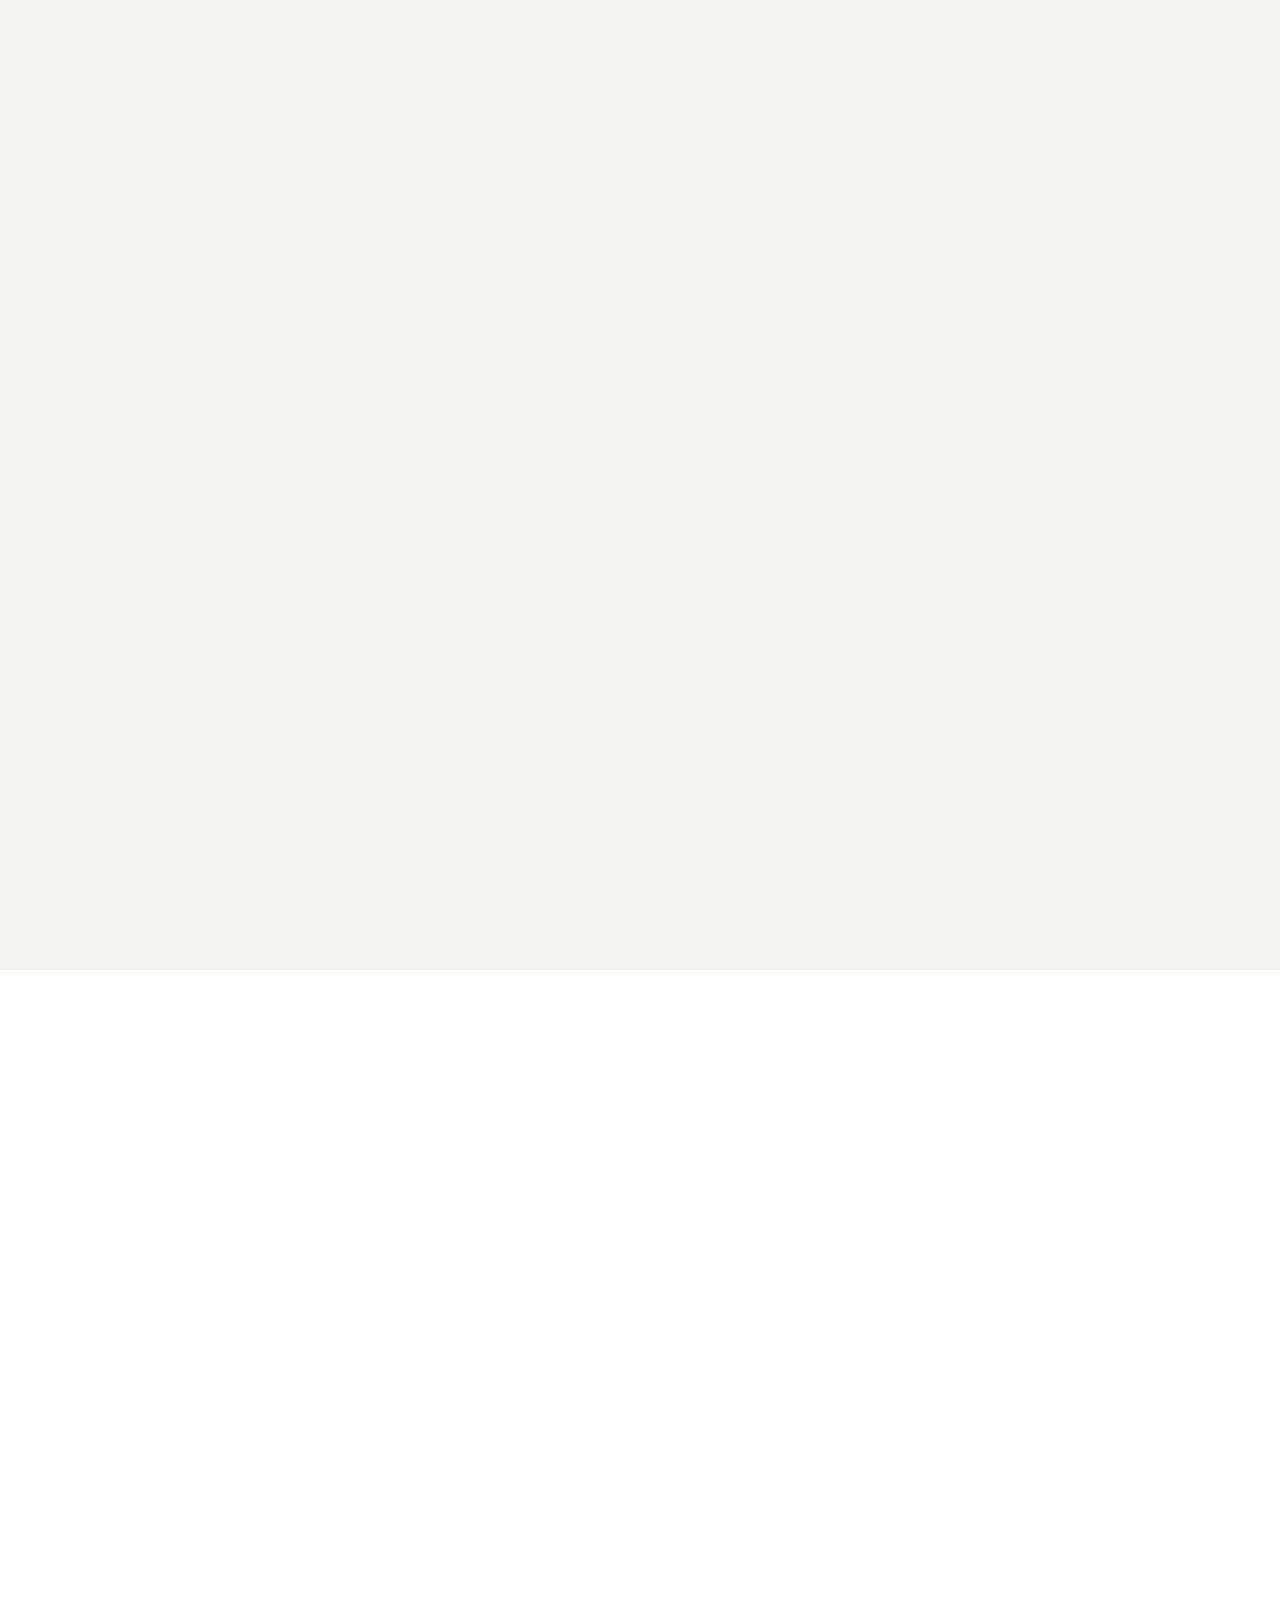
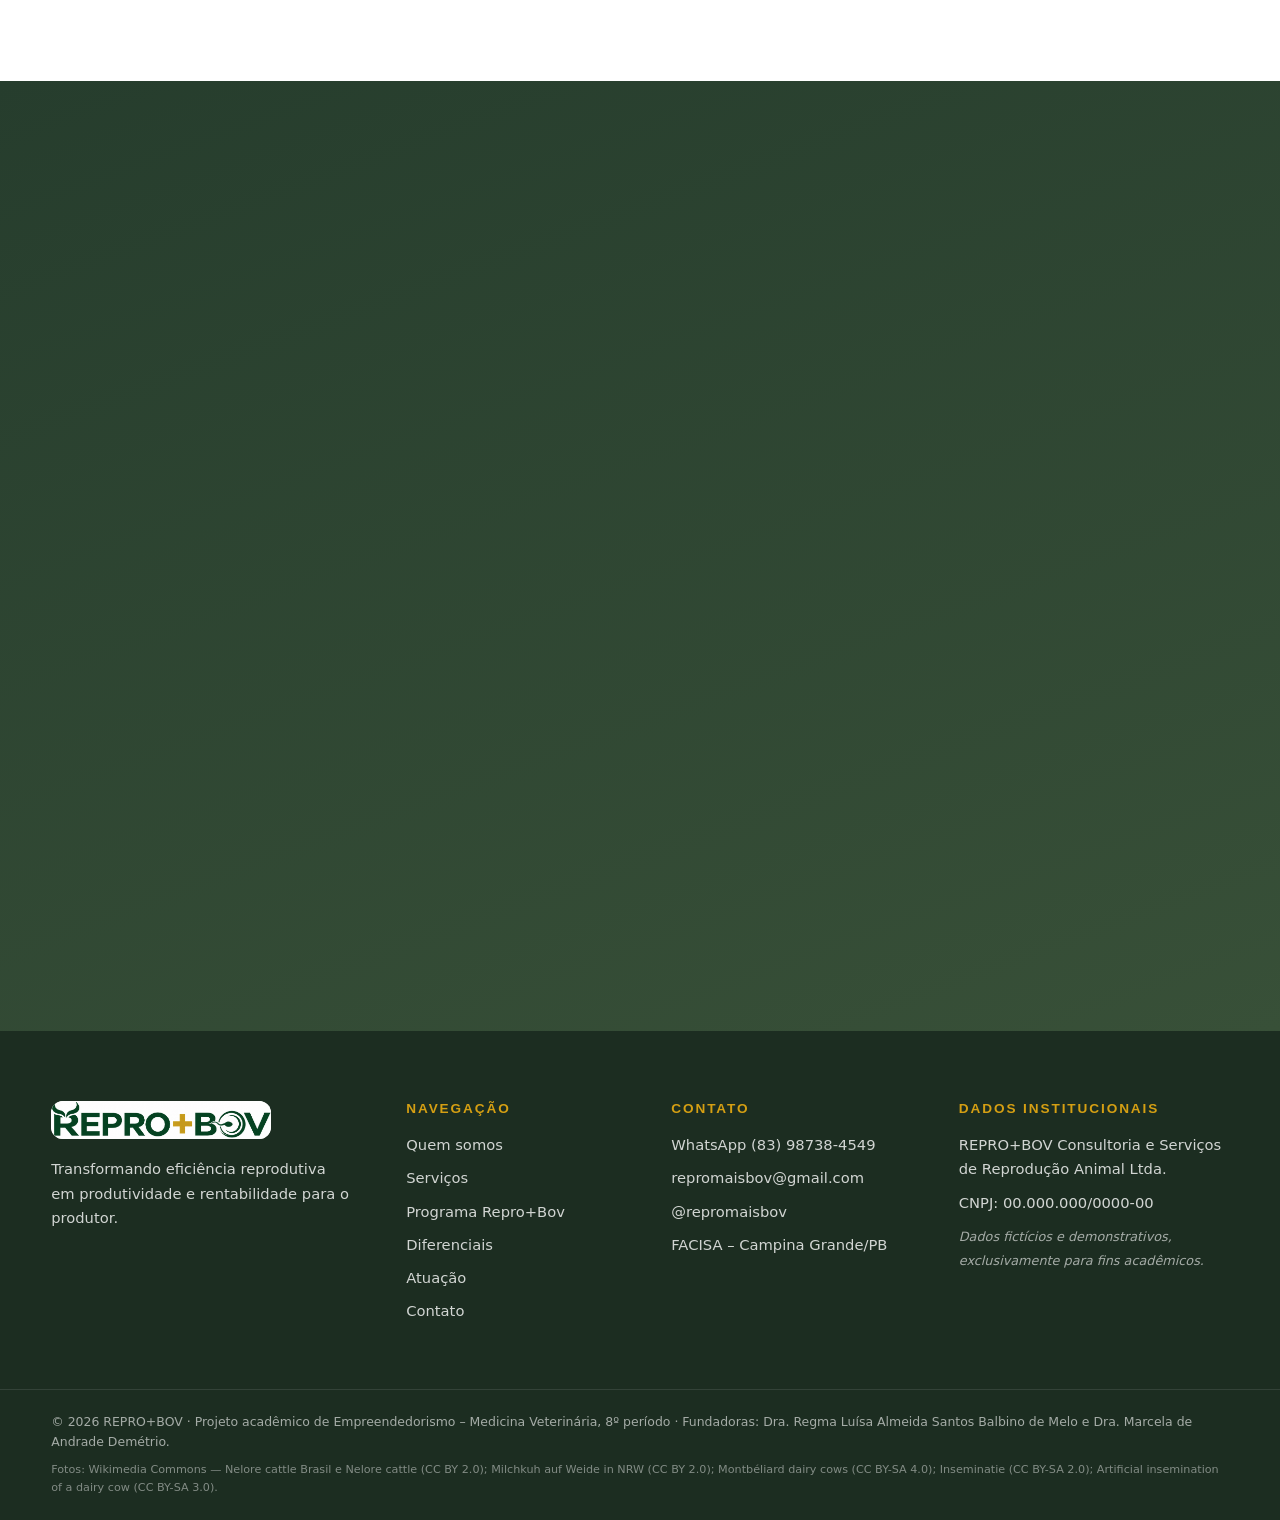
<file: templates/juliana-dias/index.html>
<!DOCTYPE html>
<html lang="pt-BR">
<head>
    <meta charset="utf-8">
    <meta name="viewport" content="width=device-width, initial-scale=1">
    <meta http-equiv="refresh" content="0; url=../../index.html">
    <link rel="canonical" href="../../index.html">
    <title>Juliana Dias Ótica | Campina Grande-PB</title>
</head>
<body>
    <p>Conheça a <a href="../../index.html">Juliana Dias Ótica</a> em Campina Grande-PB.</p>
</body>
</html>
</file>
<file: css/style.css>
:root{
  --forest:#263D2D; --green:#385038; --gold:#D59F13; --white:#FFFFFF; --off:#F3F4EF;
  --forest-dark:#1c2d21; --gold-soft:#e6b43a; --ink:#263D2D; --muted:#55645a;
  --radius:18px; --shadow:0 18px 40px -18px rgba(38,61,45,.35);
  --ease:cubic-bezier(.22,.8,.3,1);
}
*{box-sizing:border-box;margin:0;padding:0}
html{scroll-behavior:smooth;scroll-padding-top:84px}
body{font-family:'Inter',system-ui,sans-serif;color:var(--ink);background:var(--white);line-height:1.65;-webkit-font-smoothing:antialiased;overflow-x:hidden}
img{max-width:100%;display:block}
a{color:inherit;text-decoration:none}
ul,ol{list-style:none}
h1,h2,h3,h4{font-family:'Montserrat',sans-serif;line-height:1.15;letter-spacing:-.01em}
.container{width:min(1180px,92%);margin-inline:auto}
.skip{position:absolute;left:-999px;top:0;background:var(--gold);color:var(--forest);padding:10px 16px;z-index:200}
.skip:focus{left:10px;top:10px}
.ic{width:1.25em;height:1.25em;fill:none;stroke:currentColor;stroke-width:1.7;stroke-linecap:round;stroke-linejoin:round;flex:none}
:focus-visible{outline:3px solid var(--gold);outline-offset:3px}

/* ---------- Header ---------- */
.header{position:fixed;inset:0 0 auto 0;z-index:100;background:#FFFFFF;transition:box-shadow .3s}
.header.scrolled{box-shadow:0 6px 24px -10px rgba(38,61,45,.35)}
.header__in{display:flex;align-items:center;justify-content:space-between;height:76px;transition:height .3s}
.header.scrolled .header__in{height:64px}
.logo{display:block;position:relative;width:190px;aspect-ratio:1560/270;overflow:hidden;flex:none}
.logo img{position:absolute;width:128.2%;max-width:none;left:-15.7%;top:-61%;mix-blend-mode:multiply}
.logo--card{background:var(--white);border-radius:12px;padding:0;width:220px;margin-bottom:18px}
.logo--card img{mix-blend-mode:normal}
.nav{display:flex;align-items:center;gap:26px;font-family:'Montserrat',sans-serif;font-weight:600;font-size:.86rem}
.nav a:not(.btn){position:relative;padding:6px 0;color:var(--forest)}
.nav a:not(.btn)::after{content:"";position:absolute;left:0;bottom:0;height:2px;width:0;background:var(--gold);transition:width .3s var(--ease)}
.nav a:not(.btn):hover::after,.nav a.active::after{width:100%}
.progress{height:3px;width:0;background:linear-gradient(90deg,var(--gold),var(--gold-soft))}
.burger{display:none;background:none;border:0;width:44px;height:44px;cursor:pointer;position:relative}
.burger span{position:absolute;left:10px;right:10px;height:2px;background:var(--forest);transition:.3s}
.burger span:nth-child(1){top:15px}.burger span:nth-child(2){top:21px}.burger span:nth-child(3){top:27px}
.burger[aria-expanded=true] span:nth-child(1){top:21px;transform:rotate(45deg)}
.burger[aria-expanded=true] span:nth-child(2){opacity:0}
.burger[aria-expanded=true] span:nth-child(3){top:21px;transform:rotate(-45deg)}

/* ---------- Botões ---------- */
.btn{display:inline-flex;align-items:center;gap:10px;font-family:'Montserrat',sans-serif;font-weight:700;font-size:.95rem;padding:15px 28px;border-radius:999px;border:2px solid transparent;cursor:pointer;transition:transform .25s var(--ease),box-shadow .25s,background .25s,color .25s,border-color .25s;position:relative;overflow:hidden}
.btn .ic{transition:transform .25s var(--ease)}
.btn:hover .ic:last-child{transform:translateX(4px)}
.btn:active{transform:scale(.97)}
.btn--sm{padding:10px 20px;font-size:.82rem}
.btn--gold{background:var(--gold);color:var(--forest);box-shadow:0 10px 24px -10px rgba(213,159,19,.8)}
.btn--gold:hover{background:var(--gold-soft);transform:translateY(-3px);box-shadow:0 16px 30px -10px rgba(213,159,19,.9)}
.btn--gold::before{content:"";position:absolute;top:0;left:-80%;width:50%;height:100%;background:linear-gradient(100deg,transparent,rgba(255,255,255,.55),transparent);transform:skewX(-20deg);animation:shine 4.5s infinite 1.5s}
@keyframes shine{0%,70%{left:-80%}100%{left:140%}}
.btn--ghost{color:var(--white);border-color:rgba(255,255,255,.7);background:rgba(255,255,255,.06)}
.btn--ghost:hover{background:var(--white);color:var(--forest);transform:translateY(-3px)}

/* ---------- Hero ---------- */
.hero{position:relative;min-height:100svh;display:flex;align-items:center;color:var(--white);padding:130px 0 90px;overflow:hidden;background:var(--forest)}
.hero__bg{position:absolute;inset:-4% 0;background:url(../assets/nelore2.jpg) center 60%/cover;will-change:transform}
.hero__shade{position:absolute;inset:0;background:linear-gradient(100deg,rgba(28,45,33,.94) 0%,rgba(38,61,45,.82) 45%,rgba(38,61,45,.45) 100%),linear-gradient(0deg,rgba(28,45,33,.85),transparent 40%)}
.hero__in{position:relative}
.eyebrow{font-family:'Montserrat',sans-serif;text-transform:uppercase;letter-spacing:.18em;font-size:.76rem;font-weight:700;color:var(--gold);margin-bottom:16px;display:flex;align-items:center;gap:12px}
.eyebrow::before{content:"";width:34px;height:2px;background:var(--gold)}
.eyebrow--dark{color:var(--green)}.eyebrow--dark::before{background:var(--gold)}
.hero__title{font-size:clamp(3rem,9vw,6.6rem);font-weight:800;letter-spacing:-.02em;line-height:1}
.plus{color:var(--gold)}
.hero__sub{font-family:'Montserrat',sans-serif;font-weight:600;font-size:clamp(1.1rem,2.4vw,1.6rem);margin-top:12px;color:var(--off)}
.hero__slogan{max-width:640px;margin-top:22px;font-size:clamp(1rem,1.6vw,1.2rem);color:rgba(255,255,255,.88);border-left:3px solid var(--gold);padding-left:18px}
.hero__cta{display:flex;flex-wrap:wrap;gap:14px;margin-top:34px}
.founders{margin-top:48px;padding-top:22px;border-top:1px solid rgba(255,255,255,.22);max-width:760px}
.founders__label{font-size:.72rem;text-transform:uppercase;letter-spacing:.16em;color:var(--gold);font-weight:600}
.founders__list{display:flex;flex-wrap:wrap;align-items:center;gap:6px 16px;margin-top:8px;font-size:.92rem;color:rgba(255,255,255,.9)}
.founders__dot{width:6px;height:6px;background:var(--gold);transform:rotate(45deg)}
.scroll-hint{position:absolute;bottom:26px;left:50%;translate:-50% 0;width:26px;height:42px;border:2px solid rgba(255,255,255,.6);border-radius:20px}
.scroll-hint span{position:absolute;left:50%;top:8px;width:4px;height:8px;margin-left:-2px;background:var(--gold);border-radius:4px;animation:wheel 1.8s infinite}
@keyframes wheel{0%{opacity:0;transform:translateY(0)}30%{opacity:1}100%{opacity:0;transform:translateY(14px)}}

/* ---------- Seções ---------- */
.section{padding:clamp(70px,9vw,120px) 0;position:relative}
.section--off{background:var(--off)}
.section--green{background:linear-gradient(160deg,var(--forest) 0%,var(--green) 100%);color:var(--white)}
.head{max-width:760px;margin-bottom:52px}
.head h2,.split__text h2{font-size:clamp(1.8rem,3.6vw,2.8rem);font-weight:800}
.head p:not(.eyebrow){margin-top:16px;font-size:1.08rem;color:var(--muted)}
.head--light p:not(.eyebrow){color:rgba(255,255,255,.82)}
.gold{color:var(--gold)}
.grid{display:grid;gap:24px}
.grid--2{grid-template-columns:repeat(2,1fr)}
.grid--3{grid-template-columns:repeat(3,1fr)}
.grid--4{grid-template-columns:repeat(4,1fr)}

/* Quem somos */
.split{display:grid;grid-template-columns:1fr 1fr;gap:clamp(32px,6vw,80px);align-items:center}
.split__media{position:relative;border-radius:var(--radius);overflow:visible}
.split__media img{border-radius:var(--radius);aspect-ratio:4/4.4;object-fit:cover;width:100%;box-shadow:var(--shadow)}
.split__media::before{content:"";position:absolute;inset:22px -18px -18px 22px;border:2px solid var(--gold);border-radius:var(--radius);z-index:-1}
.badge-float{position:absolute;left:-18px;bottom:30px;background:var(--forest);color:var(--white);padding:16px 22px;border-radius:14px;box-shadow:var(--shadow);display:flex;flex-direction:column;border-left:4px solid var(--gold)}
.badge-float strong{font-family:'Montserrat';font-size:1.05rem}.badge-float span{font-size:.8rem;opacity:.85}
.split__text p{margin-top:16px;color:var(--muted);font-size:1.04rem}
.split__text h2{margin-bottom:6px}
.split__text strong{color:var(--forest)}
.callout{margin-top:24px;padding:20px 24px;background:var(--off);border-left:4px solid var(--gold);border-radius:0 14px 14px 0;font-weight:600;color:var(--forest)}
.stats{display:flex;gap:30px;margin-top:32px;flex-wrap:wrap}
.stats b{display:block;font-family:'Montserrat';font-size:2.6rem;font-weight:800;color:var(--gold);line-height:1}
.stats span{font-size:.82rem;color:var(--muted);font-weight:500}

/* Desafio */
.mini{background:rgba(255,255,255,.07);border:1px solid rgba(255,255,255,.14);border-radius:var(--radius);padding:28px 24px;transition:transform .3s var(--ease),background .3s,border-color .3s}
.mini:hover{transform:translateY(-6px);background:rgba(255,255,255,.12);border-color:var(--gold)}
.mini .ic{width:34px;height:34px;color:var(--gold);margin-bottom:14px}
.mini p{font-weight:500}

/* MVV */
.card-mv{background:var(--white);padding:40px;border-radius:var(--radius);box-shadow:var(--shadow);border-top:4px solid var(--gold);transition:transform .3s var(--ease)}
.card-mv:hover{transform:translateY(-6px)}
.card-mv h3{font-size:1.5rem;margin:16px 0 10px}
.card-mv p{color:var(--muted)}
.ico{display:inline-grid;place-items:center;width:54px;height:54px;border-radius:14px;background:var(--forest);color:var(--gold);transition:transform .35s var(--ease),background .3s,color .3s}
.ico .ic{width:26px;height:26px}
.values-title{margin:56px 0 20px;font-size:1.3rem}
.values{display:flex;flex-wrap:wrap;gap:12px}
.values li{display:flex;align-items:center;gap:10px;background:var(--white);padding:12px 20px;border-radius:999px;font-weight:600;font-size:.92rem;box-shadow:0 6px 16px -10px rgba(38,61,45,.4);transition:transform .25s var(--ease),background .25s,color .25s}
.values li .ic{color:var(--gold)}
.values li:hover{transform:translateY(-3px);background:var(--forest);color:var(--white)}

/* Serviços */
.service{background:var(--white);border-radius:var(--radius);overflow:hidden;box-shadow:var(--shadow);transition:transform .4s var(--ease),box-shadow .4s;display:flex;flex-direction:column;border:1px solid rgba(38,61,45,.08)}
.service:hover{transform:translateY(-8px);box-shadow:0 28px 50px -20px rgba(38,61,45,.5)}
.service__img{position:relative;aspect-ratio:16/10;overflow:hidden}
.service__img img{width:100%;height:100%;object-fit:cover;transition:transform .8s var(--ease)}
.service:hover .service__img img{transform:scale(1.08)}
.service__img::after{content:"";position:absolute;inset:0;background:linear-gradient(0deg,rgba(38,61,45,.65),transparent 55%)}
.service__img .ico{position:absolute;left:20px;bottom:-1px;z-index:2;border-radius:14px 14px 0 0;width:58px;height:58px}
.service:hover .ico{background:var(--gold);color:var(--forest)}
.service:hover .ico .ic{animation:pop .5s}
@keyframes pop{40%{transform:scale(1.25) rotate(-6deg)}}
.service__body{padding:26px 24px 30px;position:relative}
.num{position:absolute;right:22px;top:14px;font-family:'Montserrat';font-weight:800;font-size:2.2rem;color:var(--off);-webkit-text-stroke:1px rgba(213,159,19,.55);color:transparent}
.service h3{font-size:1.15rem;margin-bottom:10px;padding-right:44px}
.service p{color:var(--muted);font-size:.95rem}

/* Programa */
.program::before{content:"";position:absolute;inset:0;background:radial-gradient(circle at 85% 10%,rgba(213,159,19,.14),transparent 45%);pointer-events:none}
.timeline{display:grid;grid-template-columns:repeat(5,1fr);gap:18px;position:relative;margin-top:20px}
.timeline::before{content:"";position:absolute;top:34px;left:10%;right:10%;height:2px;background:repeating-linear-gradient(90deg,var(--gold) 0 10px,transparent 10px 18px);opacity:.7}
.step{text-align:center;position:relative;padding:0 6px}
.step__n{display:grid;place-items:center;width:68px;height:68px;margin:0 auto 18px;border-radius:50%;background:var(--forest);border:2px solid var(--gold);color:var(--gold);position:relative;transition:transform .35s var(--ease),background .3s,color .3s;box-shadow:0 0 0 6px rgba(38,61,45,.9)}
.step__n .ic{width:28px;height:28px}
.step:hover .step__n{background:var(--gold);color:var(--forest);transform:scale(1.12)}
.step small{display:block;color:var(--gold);font-weight:700;text-transform:uppercase;letter-spacing:.12em;font-size:.7rem;margin-bottom:6px}
.step h3{font-size:1rem;font-weight:600;line-height:1.35}
.highlight{margin-top:70px;display:flex;gap:20px;align-items:flex-start;background:var(--white);color:var(--forest);padding:34px 38px;border-radius:var(--radius);border-left:6px solid var(--gold);box-shadow:0 24px 50px -24px rgba(0,0,0,.6)}
.highlight .ic{width:40px;height:40px;padding:8px;background:var(--gold);color:var(--forest);border-radius:50%;stroke-width:2.4}
.highlight p{font-family:'Montserrat';font-weight:600;font-size:clamp(1.05rem,2vw,1.4rem);line-height:1.45}

/* Diferenciais */
.diffs{grid-template-columns:repeat(4,1fr)}
.diff{background:var(--off);border-radius:var(--radius);padding:30px 26px;transition:transform .3s var(--ease),background .3s,color .3s,box-shadow .3s;border:1px solid transparent}
.diff h3{font-size:1.05rem;margin:18px 0 8px}
.diff p{font-size:.92rem;color:var(--muted);transition:color .3s}
.diff:hover{background:var(--forest);color:var(--white);transform:translateY(-6px);box-shadow:var(--shadow)}
.diff:hover p{color:rgba(255,255,255,.8)}
.diff:hover .ico{background:var(--gold);color:var(--forest);transform:rotate(-8deg) scale(1.08)}
.diff--wide{grid-column:span 2;display:flex;align-items:center;gap:22px;background:var(--forest);color:var(--white)}
.diff--wide p{color:rgba(255,255,255,.8)}
.diff--wide .ico{background:var(--gold);color:var(--forest)}
.diff--wide h3{margin-top:0}

/* Atuação */
.actuation{display:grid;grid-template-columns:1.4fr 1fr;grid-template-rows:1fr 1fr;gap:20px;height:520px}
.act{position:relative;border-radius:var(--radius);overflow:hidden;box-shadow:var(--shadow)}
.act--big{grid-row:span 2}
.act img{width:100%;height:100%;object-fit:cover;transition:transform .8s var(--ease)}
.act:hover img{transform:scale(1.07)}
.act::after{content:"";position:absolute;inset:0;background:linear-gradient(0deg,rgba(28,45,33,.85),transparent 55%)}
.act figcaption{position:absolute;left:22px;bottom:18px;z-index:2;color:var(--white);font-family:'Montserrat';font-weight:700;font-size:1.15rem}
.act figcaption::before{content:"";display:block;width:34px;height:3px;background:var(--gold);margin-bottom:8px}
.chips{display:flex;flex-wrap:wrap;gap:12px;margin-top:36px}
.chips li{padding:11px 22px;border:2px solid var(--forest);border-radius:999px;font-weight:600;font-size:.9rem;transition:.25s}
.chips li:hover{background:var(--forest);color:var(--white);transform:translateY(-2px)}
.area{margin-top:28px;display:flex;align-items:center;gap:14px;background:var(--forest);color:var(--white);padding:22px 28px;border-radius:var(--radius)}
.area .ic{width:32px;height:32px;color:var(--gold)}

/* Atendimento */
.flow{counter-reset:f}
.flow__item{position:relative;padding:36px 30px;border-radius:var(--radius);background:var(--off);transition:transform .3s var(--ease),box-shadow .3s}
.flow__item:hover{transform:translateY(-6px);box-shadow:var(--shadow)}
.flow__item:not(:last-child)::after{content:"";position:absolute;right:-24px;top:50%;width:24px;height:2px;background:var(--gold)}
.flow__n{display:grid;place-items:center;width:52px;height:52px;border-radius:50%;background:var(--gold);color:var(--forest);font:800 1.4rem 'Montserrat';margin-bottom:18px}
.flow h3{font-size:1.2rem;margin-bottom:8px}
.flow p{color:var(--muted)}
.note{margin-top:34px;text-align:center;font-family:'Montserrat';font-weight:600;font-size:1.15rem;color:var(--green)}

/* Contato */
.contact{display:grid;grid-template-columns:1fr 1.05fr;gap:clamp(30px,5vw,70px);align-items:start}
.contact h2{font-size:clamp(1.8rem,3.4vw,2.7rem);font-weight:800}
.contact__info>p:not(.eyebrow){margin:14px 0 26px;color:rgba(255,255,255,.85)}
.contact__list{margin-top:34px;display:grid;gap:18px}
.contact__list li{display:flex;gap:16px;align-items:center}
.contact__list .ic{width:46px;height:46px;padding:12px;border-radius:12px;background:rgba(213,159,19,.15);color:var(--gold)}
.contact__list small{display:block;font-size:.72rem;text-transform:uppercase;letter-spacing:.12em;color:var(--gold);font-weight:600}
.contact__list a:hover{color:var(--gold)}
.form{background:var(--white);color:var(--forest);padding:clamp(26px,4vw,42px);border-radius:var(--radius);box-shadow:0 30px 60px -25px rgba(0,0,0,.6)}
.form h3{font-size:1.4rem;margin-bottom:20px}
.row{display:grid;grid-template-columns:1fr 1fr;gap:16px}
.field{margin-bottom:16px}
.field label{display:block;font-size:.8rem;font-weight:600;margin-bottom:6px}
.field input,.field select,.field textarea{width:100%;font:inherit;padding:13px 15px;border:1.5px solid #d6dbd2;border-radius:12px;background:var(--off);color:var(--forest);transition:border-color .25s,box-shadow .25s,background .25s}
.field input:focus,.field select:focus,.field textarea:focus{outline:0;border-color:var(--gold);box-shadow:0 0 0 4px rgba(213,159,19,.2);background:var(--white)}
.field .err{border-color:#8a3b2a}
.form .btn{width:100%;justify-content:center}
.form__msg{margin-top:14px;font-weight:600;color:var(--green);min-height:1.2em}
.form__demo{font-size:.78rem;color:var(--muted);margin-top:6px}

/* Rodapé */
.footer{background:var(--forest-dark);color:rgba(255,255,255,.8);padding-top:70px;font-size:.92rem}
.footer__grid{display:grid;grid-template-columns:1.4fr 1fr 1.1fr 1.2fr;gap:40px}
.footer__slogan{max-width:300px}
.footer h4{color:var(--gold);font-size:.85rem;letter-spacing:.14em;text-transform:uppercase;margin-bottom:16px}
.footer li{margin-bottom:9px}
.footer a:hover{color:var(--gold)}
.footer__legal em{font-size:.8rem;opacity:.75}
.footer__bottom{margin-top:56px;border-top:1px solid rgba(255,255,255,.1);padding:22px 0;font-size:.78rem;color:rgba(255,255,255,.6)}
.credits{margin-top:8px;font-size:.7rem;opacity:.75}

/* WhatsApp flutuante */
.wa{position:fixed;right:22px;bottom:22px;z-index:90;display:flex;align-items:center;gap:10px;background:var(--gold);color:var(--forest);padding:14px 20px;border-radius:999px;font:700 .9rem 'Montserrat';box-shadow:0 14px 30px -8px rgba(0,0,0,.45);transition:transform .3s var(--ease)}
.wa .ic{width:26px;height:26px}
.wa::before{content:"";position:absolute;inset:0;border-radius:inherit;border:2px solid var(--gold);animation:ring 2.6s infinite}
.wa:hover{transform:translateY(-4px) scale(1.04)}
@keyframes ring{0%{transform:scale(1);opacity:.8}70%,100%{transform:scale(1.35);opacity:0}}

/* ---------- Reveal ---------- */
.reveal{opacity:0;transform:translateY(28px);transition:opacity .8s var(--ease) var(--d,0s),transform .8s var(--ease) var(--d,0s)}
.reveal.slide-left{transform:translateX(-40px)}
.reveal.in{opacity:1;transform:none}

/* ---------- Responsivo ---------- */
@media(max-width:1020px){
  .grid--4,.diffs{grid-template-columns:repeat(2,1fr)}
  .grid--3{grid-template-columns:repeat(2,1fr)}
  .timeline{grid-template-columns:1fr;gap:26px;max-width:520px;margin-inline:auto}
  .timeline::before{top:0;bottom:0;left:34px;right:auto;width:2px;height:auto;background:repeating-linear-gradient(180deg,var(--gold) 0 10px,transparent 10px 18px)}
  .step{display:grid;grid-template-columns:68px 1fr;column-gap:20px;text-align:left;align-items:center}
  .step__n{grid-row:span 2;margin:0}
  .footer__grid{grid-template-columns:1fr 1fr}
  .flow__item:not(:last-child)::after{display:none}
}
@media(max-width:860px){
  .burger{display:block}
  .nav{position:fixed;inset:76px 0 auto 0;background:var(--white);flex-direction:column;align-items:flex-start;gap:0;padding:10px 6% 24px;box-shadow:0 20px 30px -15px rgba(38,61,45,.4);transform:translateY(-12px);opacity:0;pointer-events:none;transition:.3s var(--ease)}
  .nav.open{transform:none;opacity:1;pointer-events:auto}
  .nav a:not(.btn){padding:14px 0;width:100%;border-bottom:1px solid var(--off);font-size:1rem}
  .nav__cta{margin-top:16px}
  .split,.contact{grid-template-columns:1fr}
  .split__media{max-width:560px}
  .split__media::before{inset:16px -10px -10px 16px}
  .badge-float{left:10px}
  .grid--2{grid-template-columns:1fr}
  .actuation{grid-template-columns:1fr;grid-template-rows:auto;height:auto}
  .act,.act--big{grid-row:auto;aspect-ratio:16/10}
  .hero{padding-top:110px}
}
@media(max-width:600px){
  .grid--3,.grid--4,.diffs,.row{grid-template-columns:1fr}
  .diff--wide{grid-column:auto}
  .footer__grid{grid-template-columns:1fr}
  .logo{width:160px}
  .wa span{display:none}.wa{padding:14px}
  .highlight{flex-direction:column;padding:26px}
  .hero__cta .btn{width:100%;justify-content:center}
}

@media(prefers-reduced-motion:reduce){
  html{scroll-behavior:auto}
  *,*::before,*::after{animation:none!important;transition-duration:.01ms!important}
  .reveal{opacity:1;transform:none}
}
</file>
